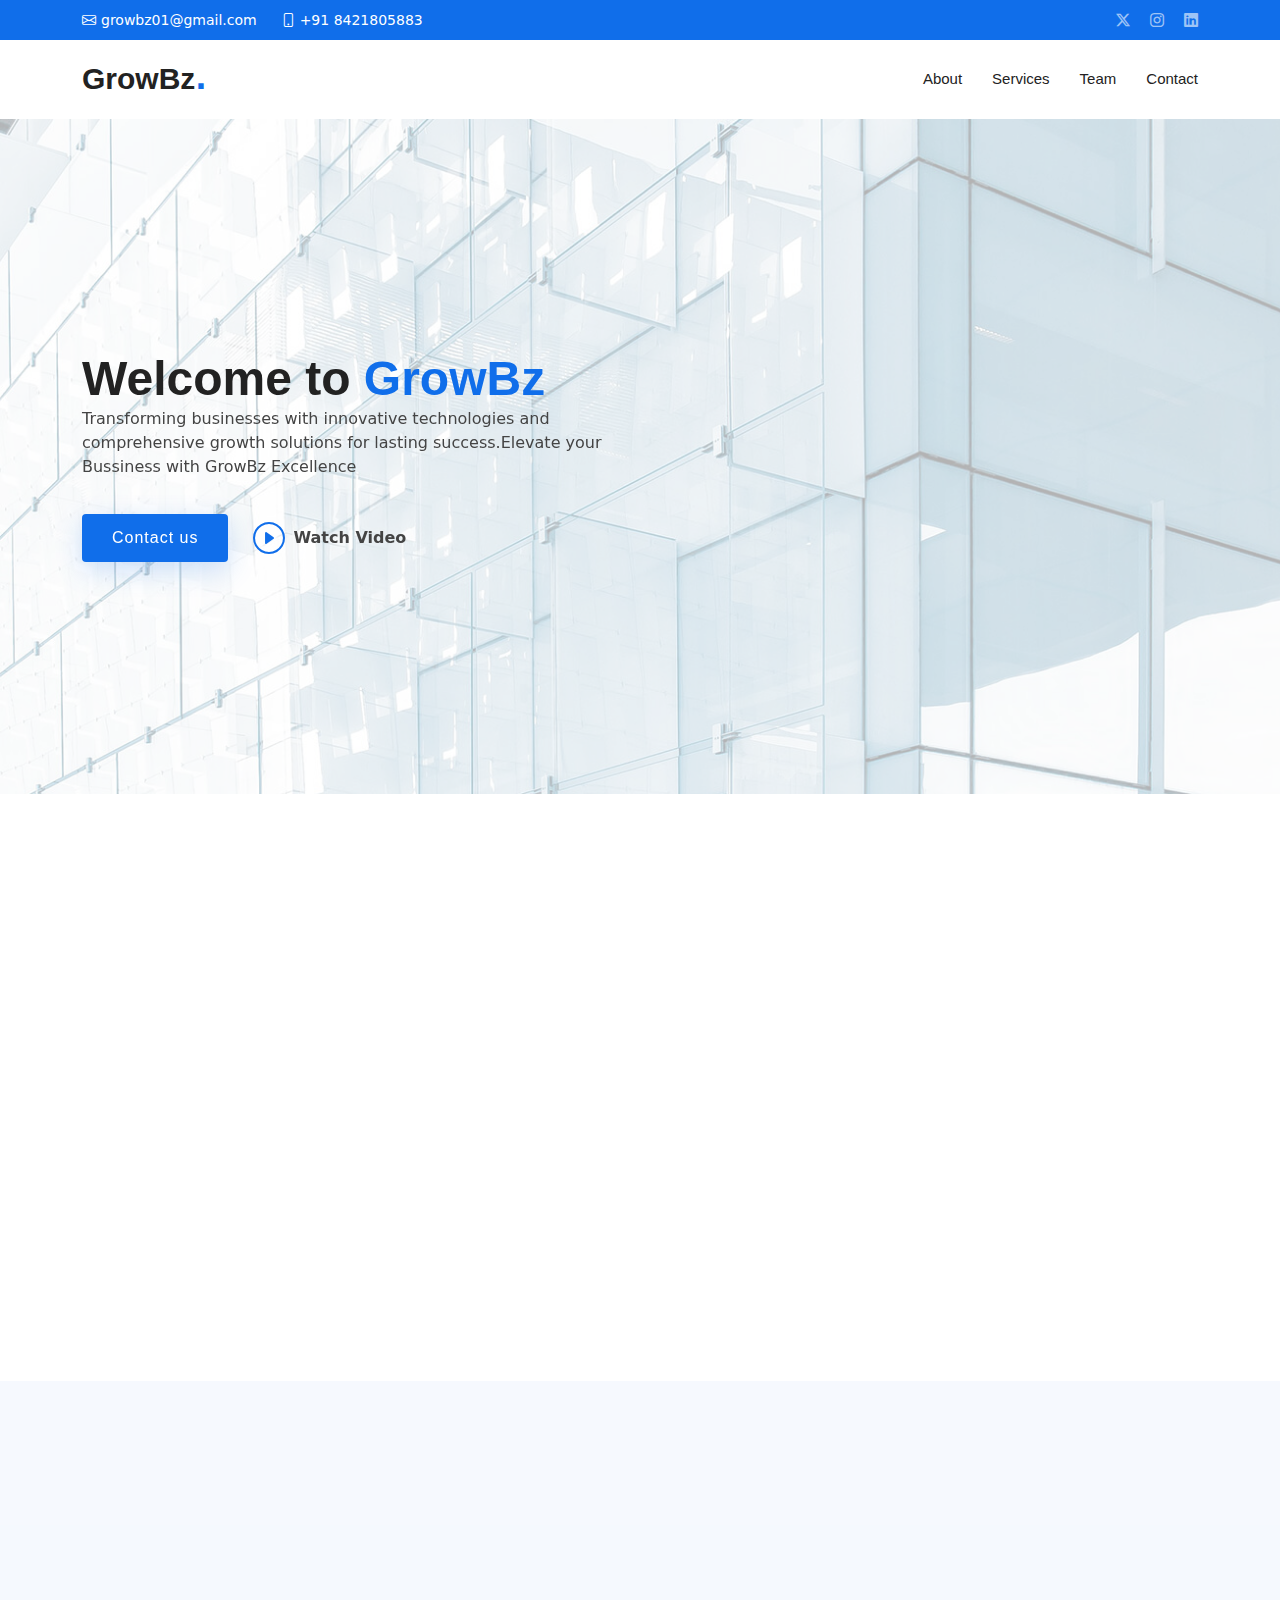
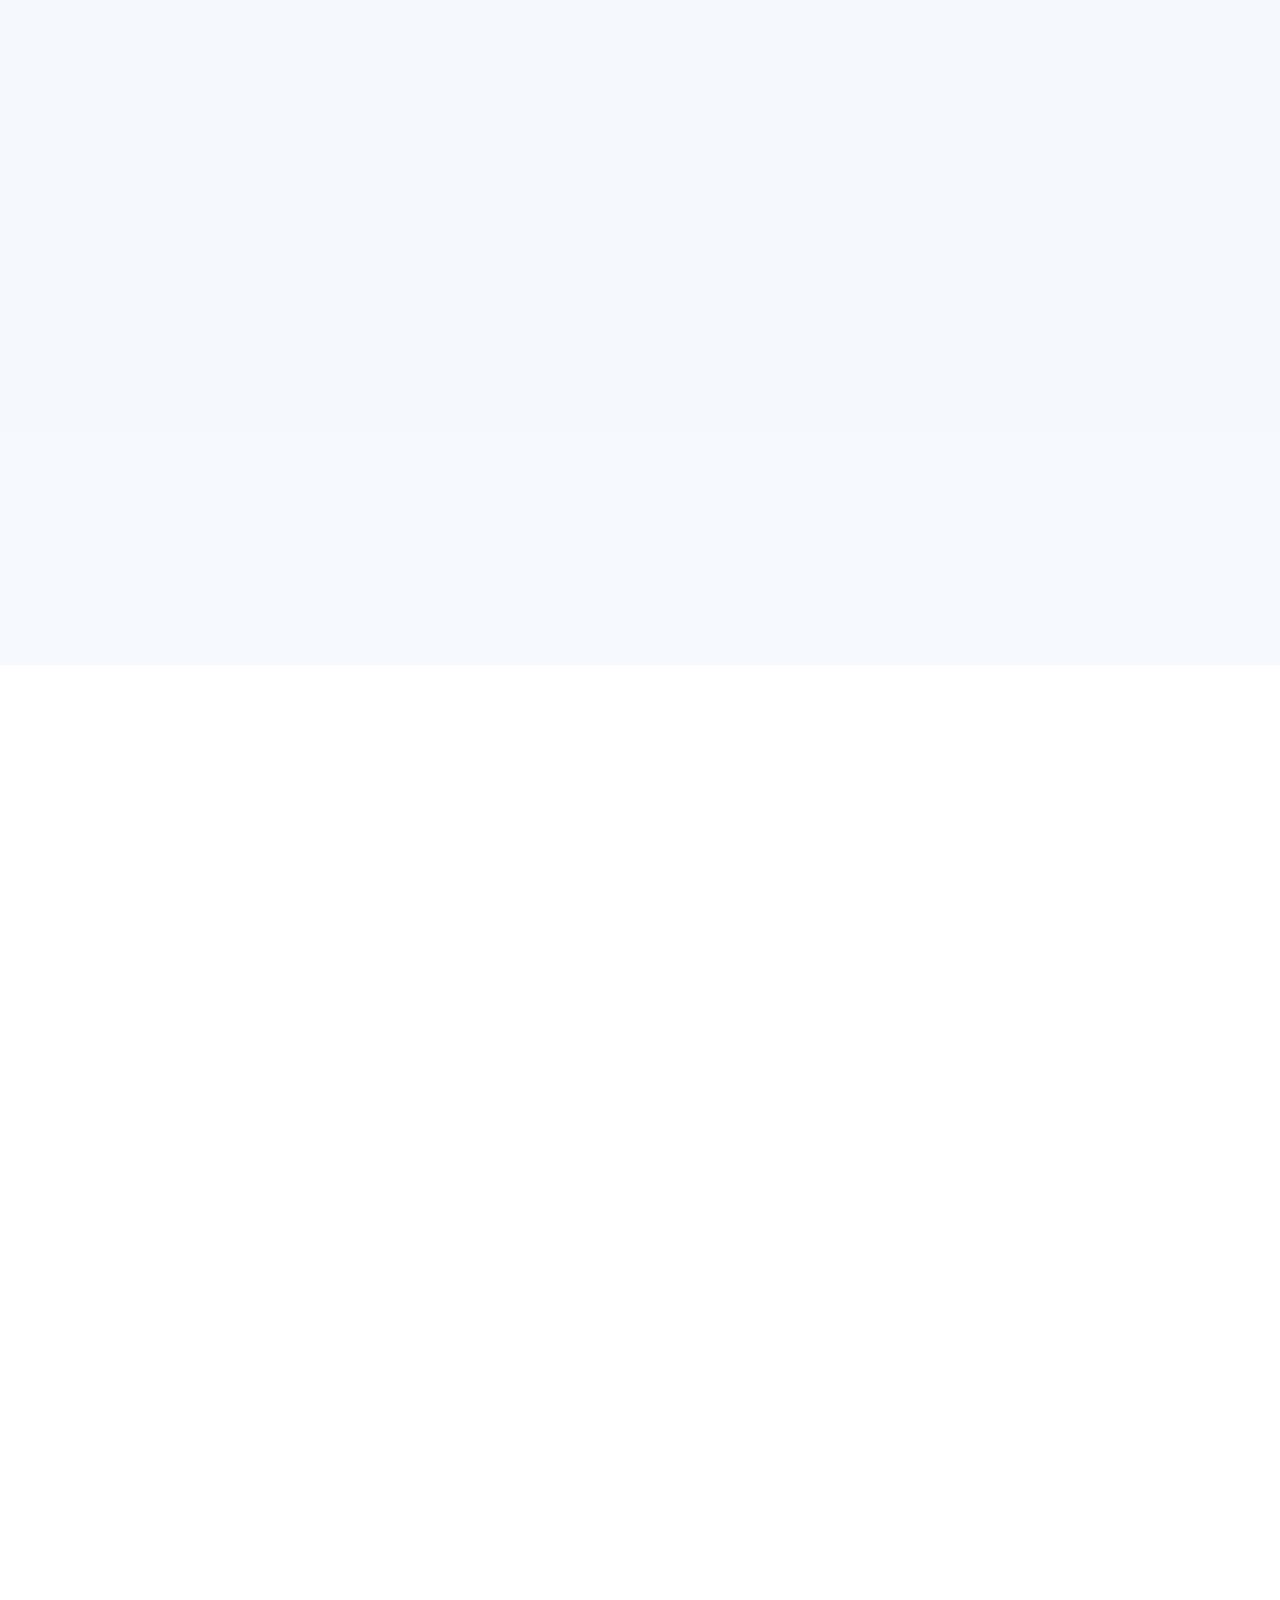
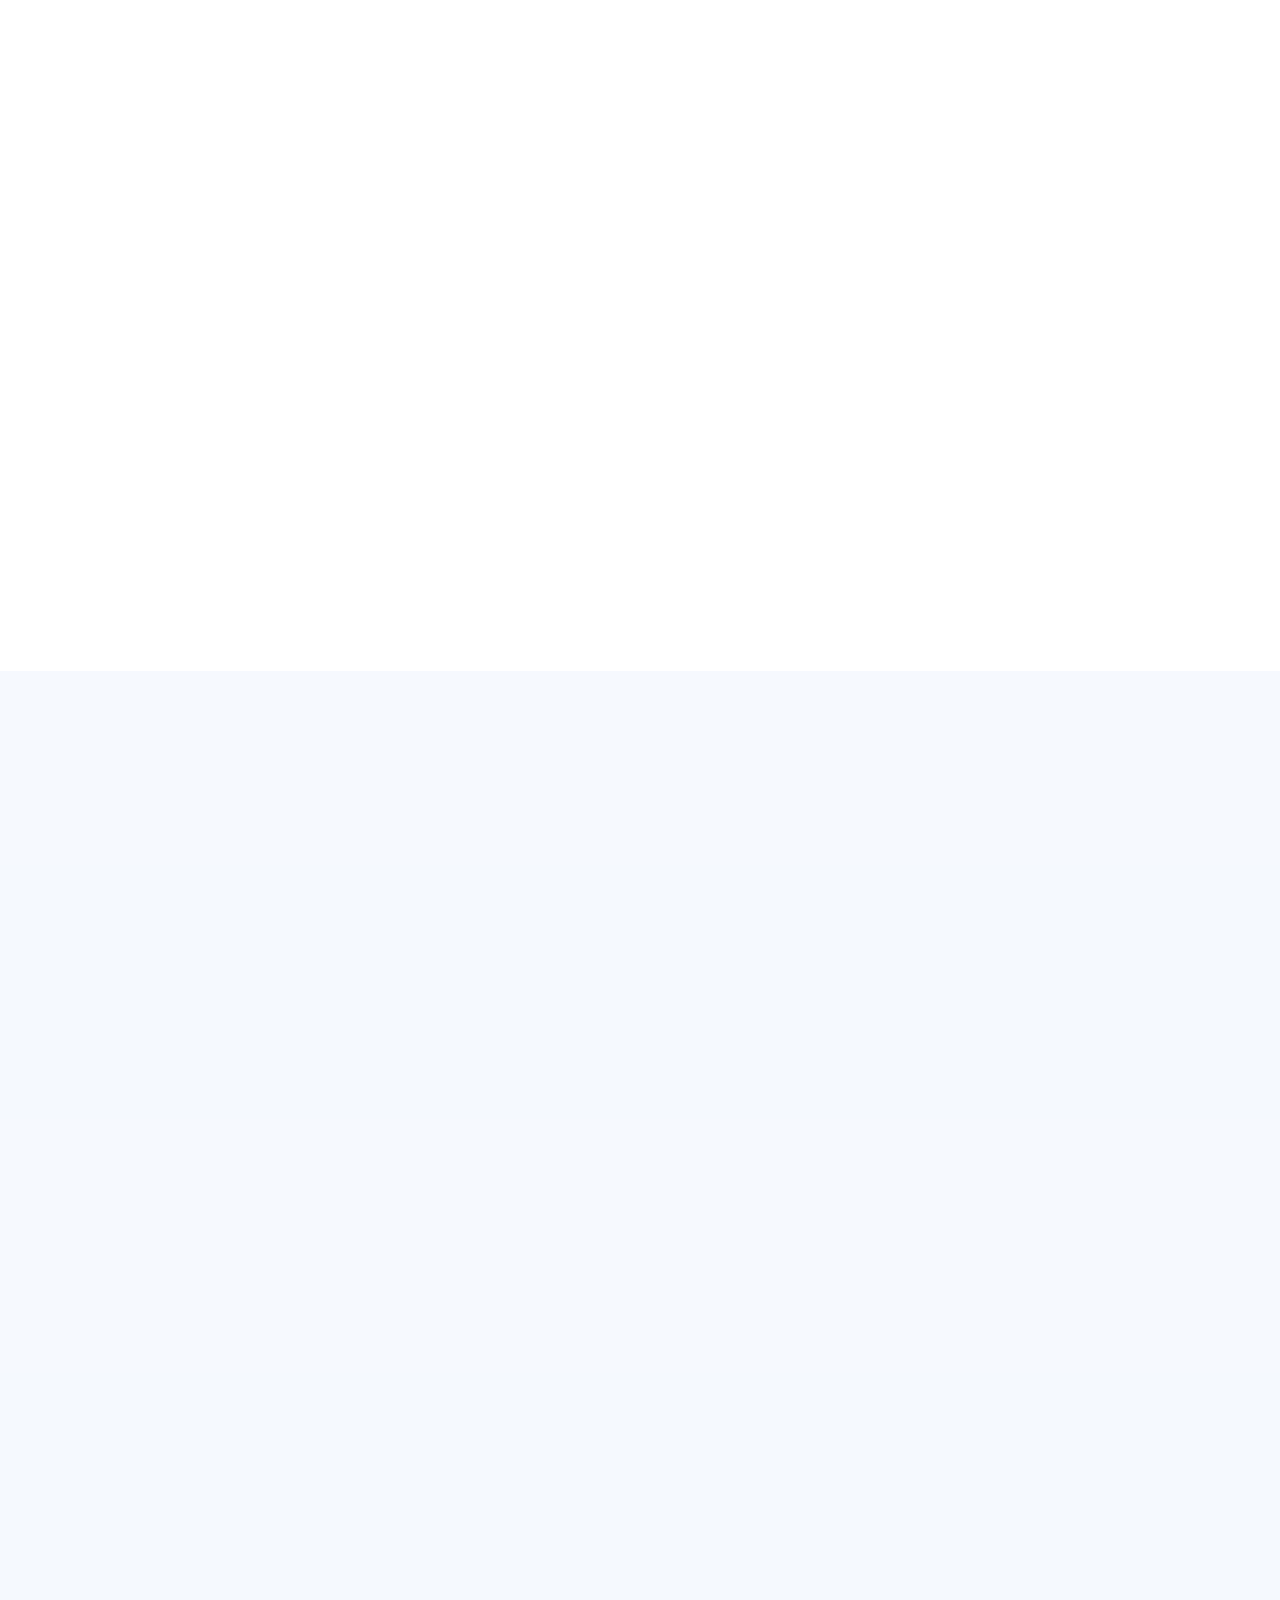
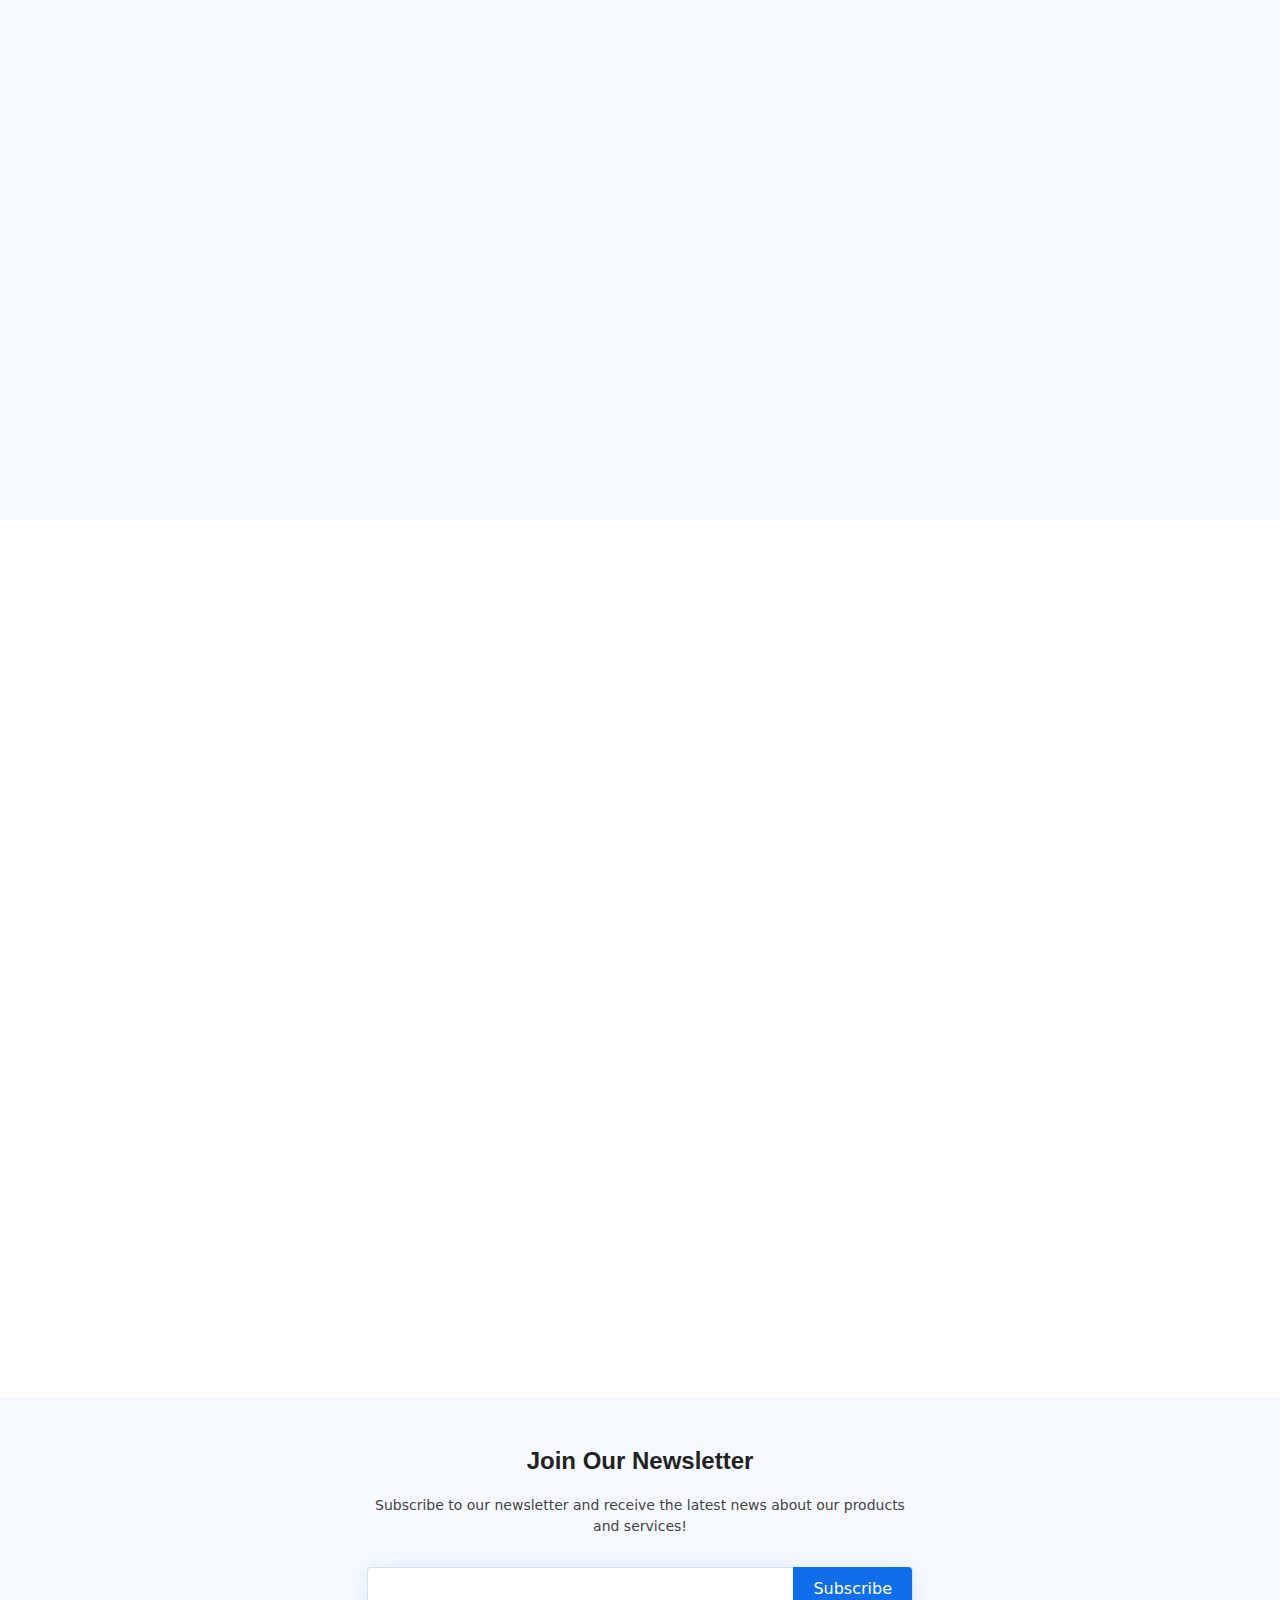
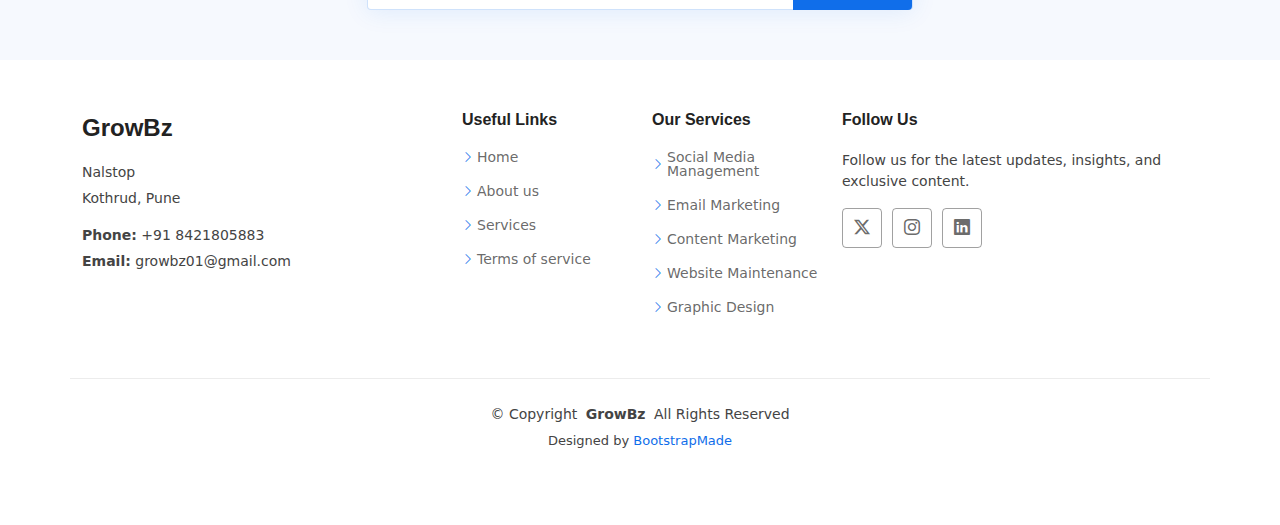
<file: index.html>
<!DOCTYPE html>
<html lang="en">
<!-- majaa -->
<head>
  <meta charset="utf-8">
  <meta content="width=device-width, initial-scale=1.0" name="viewport">
  <title>GrowBz - "Elevate your bussiness with GrowBz Excellence"</title>
  <meta content="" name="description">
  <meta content="" name="keywords">

  <!-- Favicons -->
  <link href="assets/img/logo2.png" rel="icon">
  <link href="assets/img/logo2.png" rel="apple-touch-icon">

  <!-- Fonts -->
  <link href="https://fonts.googleapis.com" rel="preconnect">
  <link href="https://fonts.gstatic.com" rel="preconnect" crossorigin>
  <link href="https://fonts.googleapis.com/css2?family=Roboto:ital,wght@0,100;0,300;0,400;0,500;0,700;0,900;1,100;1,300;1,400;1,500;1,700;1,900&family=Open+Sans:ital,wght@0,300;0,400;0,500;0,600;0,700;0,800;1,300;1,400;1,500;1,600;1,700;1,800&family=Montserrat:ital,wght@0,100;0,200;0,300;0,400;0,500;0,600;0,700;0,800;0,900;1,100;1,200;1,300;1,400;1,500;1,600;1,700;1,800;1,900&display=swap" rel="stylesheet">

  <!-- Vendor CSS Files -->
  <link href="assets/vendor/bootstrap/css/bootstrap.min.css" rel="stylesheet">
  <link href="assets/vendor/bootstrap-icons/bootstrap-icons.css" rel="stylesheet">
  <link href="assets/vendor/aos/aos.css" rel="stylesheet">
  <link href="assets/vendor/glightbox/css/glightbox.min.css" rel="stylesheet">
  <link href="assets/vendor/swiper/swiper-bundle.min.css" rel="stylesheet">

  <link href="assets/css/main.css" rel="stylesheet">
</head>

<body class="index-page">

  <header id="header" class="header sticky-top">

    <div class="topbar d-flex align-items-center">
      <div class="container d-flex justify-content-center justify-content-md-between">
        <div class="contact-info d-flex align-items-center">
          <i class="bi bi-envelope d-flex align-items-center"><a href="mailto:growbz01@gmail.com">growbz01@gmail.com</a></i>
          <i class="bi bi-phone d-flex align-items-center ms-4"><span>+91 8421805883</span></i>
        </div>
        <div class="social-links d-none d-md-flex align-items-center">
          <a href="#" class="twitter"><i class="bi bi-twitter-x"></i></a>
          <a href="#" class="instagram"><i class="bi bi-instagram"></i></a>
          <a href="#" class="linkedin"><i class="bi bi-linkedin"></i></a>
        </div>
      </div>
    </div><!-- End Top Bar -->

    <div class="branding d-flex align-items-cente">

      <div class="container position-relative d-flex align-items-center justify-content-between">
        <a href="index.html" class="logo d-flex align-items-center">
          <!-- Uncomment the line below if you also wish to use an image logo -->
          <!-- <img src="assets/img/logo.png" alt=""> -->
          <h1 class="sitename" >GrowBz</h1>
          <span>.</span>
        </a>

        <nav id="navmenu" class="navmenu">
          <ul>
            <li><a href="#hero" class="active"></a></li>
            <li><a href="#about">About</a></li>
            <li><a href="#services">Services</a></li>
            <li><a href="#portfolio" style="display: none;">Portfolio</a></li>
            <li><a href="#team">Team</a></li>
            <li><a href="#contact">Contact</a></li>
          </ul>
          <i class="mobile-nav-toggle d-xl-none bi bi-list"></i>
        </nav>

      </div>

    </div>

  </header>

  <main class="main">

    <!-- Hero Section -->
    <section id="hero" class="hero section">

      <div class="container">
        <div class="row gy-4">
          <div class="col-lg-6 order-2 order-lg-1 d-flex flex-column justify-content-center" data-aos="zoom-out">
            <h1>Welcome to <span>GrowBz</span></h1>Transforming businesses with innovative technologies and comprehensive growth solutions for lasting success.Elevate your Bussiness with GrowBz Excellence</p>
            <div class="d-flex">
              <a href="#contact" class="btn-get-started">Contact us</a>
              <a href="https://www.youtube.com/watch?v=LXb3EKWsInQ" class="glightbox btn-watch-video d-flex align-items-center"><i class="bi bi-play-circle"></i><span>Watch Video</span></a>
            </div>
          </div>
        </div>
      </div>

    </section><!-- /Hero Section -->

    <!-- Featured Services Section -->
    <section id="featured-services" class="featured-services section">

      <div class="container">

        <div class="row gy-4">

          <div class="col-xl-3 col-md-6 d-flex" data-aos="fade-up" data-aos-delay="100">
            <div class="service-item position-relative">
              <div class="icon"><i class="bi bi-activity icon"></i></div>
              <h4><a href="" class="stretched-link">Proven Track Record</a></h4>
              <p>Case Studies and Testimonials: Showcase successful case studies and client testimonials to demonstrate your effectiveness , Portfolio:Highlight examples of previous work, including metrics and results achieved for other clients.
             </p>
            </div>
          </div><!-- End Service Item -->

          <div class="col-xl-3 col-md-6 d-flex" data-aos="fade-up" data-aos-delay="200">
            <div class="service-item position-relative">
              <div class="icon"><i class="bi bi-bounding-box-circles icon"></i></div>
              <h4><a href="" class="stretched-link">Comprehensive Service Offering</a></h4>
              <p>Full-Service Digital Marketing: Offer a wide range of services including SEO, PPC, social media marketing, content creation, web design, and analytics. Customization: Provide tailored strategies and solutions based on the unique needs of each client.
             </p>
            </div>
          </div><!-- End Service Item -->

          <div class="col-xl-3 col-md-6 d-flex" data-aos="fade-up" data-aos-delay="300">
            <div class="service-item position-relative">
              <div class="icon"><i class="bi bi-calendar4-week icon"></i></div>
              <h4><a href="" class="stretched-link">Expert Team</a></h4>
              <p>Qualified Professionals:Employ a team of experienced and certified professionals in various aspects of digital marketing. Continuous Learning: Ensure your team is always up-to-date with the latest trends and technologies through ongoing training.
             </p>
            </div>
          </div><!-- End Service Item -->

          <div class="col-xl-3 col-md-6 d-flex" data-aos="fade-up" data-aos-delay="400">
            <div class="service-item position-relative">
              <div class="icon"><i class="bi bi-broadcast icon"></i></div>
              <h4><a href="" class="stretched-link">Results-Oriented Approach              </a></h4>
              <p>Data-Driven Strategies: Use data and analytics to drive decision-making and optimize marketing campaigns. Clear KPIs: Establish and communicate clear key performance indicators (KPIs) to track progress and measure success.
             </p>
            </div>
          </div><!-- End Service Item -->

        </div>

      </div>

    </section><!-- /Featured Services Section -->

    <!-- About Section -->
    <section id="about" class="about section">

      <!-- Section Title -->
      <div class="container section-title" data-aos="fade-up">
        <h2>About</h2>
        <p><span>Find Out More</span> <span class="description-title">About Us</span></p>
      </div><!-- End Section Title -->

      <div class="container">

        <div class="row gy-3">

          <div class="col-lg-6" data-aos="fade-up" data-aos-delay="100">
            <img src="assets/img/about.jpg" alt="" class="img-fluid">
          </div>

          <div class="col-lg-6 d-flex flex-column justify-content-center" data-aos="fade-up" data-aos-delay="200">
            <div class="about-content ps-0 ps-lg-3">
              <h3>Transform your business with Growbz, where innovation and expertise drive success.</h3>
              <p class="fst-italic">
                Discover Growbz: where pioneering solutions meet seasoned expertise, propelling businesses to new heights of success through innovation and strategic guidance.
              </p>
              <ul>
                <li>
                  <i class="bi bi-diagram-3"></i>
                  <div>
                    <h4>On-Time Delivery</h4>
                    <p>At GrowBz, we pride ourselves on our commitment to timely delivery. Our dedicated team works efficiently to meet deadlines and ensure that projects are completed on schedule. </p>
                  </div>
                </li>
                <li>
                  <i class="bi bi-fullscreen-exit"></i>
                  <div>
                    <h4>Reliable Performance</h4>
                    <p>GrowBz guarantees consistent and reliable performance, ensuring that your projects are completed with precision and efficiency.</p>
                  </div>
                </li>
              </ul>
              <p>
                fostering strong and lasting relationships with our clients is at the heart of everything we do. We believe in building partnerships based on trust, transparency, and mutual respect. From the moment you engage with us, you'll experience personalized attention and dedicated support tailored to your unique needs.
              </p>
            </div>

          </div>
        </div>

      </div>

    </section><!-- /About Section -->
    <!-- Stats Section -->
    <section id="stats" class="stats section">

      <div class="container" data-aos="fade-up" data-aos-delay="100">

        <div class="row gy-4">

          <div class="col-lg-3 col-md-6 d-flex flex-column align-items-center">
            <i class="bi bi-emoji-smile"></i>
            <div class="stats-item">
              <span data-purecounter-start="0" data-purecounter-end="0" data-purecounter-duration="1" class="purecounter"></span>
              <p>Happy Clients</p>
            </div>
          </div><!-- End Stats Item -->

          <div class="col-lg-3 col-md-6 d-flex flex-column align-items-center">
            <i class="bi bi-journal-richtext"></i>
            <div class="stats-item">
              <span data-purecounter-start="0" data-purecounter-end="0" data-purecounter-duration="1" class="purecounter"></span>
              <p>Projects</p>
            </div>
          </div><!-- End Stats Item -->

          <div class="col-lg-3 col-md-6 d-flex flex-column align-items-center">
            <i class="bi bi-headset"></i>
            <div class="stats-item">
              <span data-purecounter-start="0" data-purecounter-end="0" data-purecounter-duration="1" class="purecounter"></span>
              <p>Hours Of Support</p>
            </div>
          </div><!-- End Stats Item -->

          <div class="col-lg-3 col-md-6 d-flex flex-column align-items-center">
            <i class="bi bi-people"></i>
            <div class="stats-item">
              <span data-purecounter-start="0" data-purecounter-end="22" data-purecounter-duration="1" class="purecounter"></span>
              <p>Hard Workers</p>
            </div>
          </div><!-- End Stats Item -->

        </div>

      </div>

    </section><!-- /Stats Section -->

    <!-- Clients Section -->
    <section id="clients" class="clients section" style="display: none;">

      <div class="container">

        <div class="swiper">
          <script type="application/json" class="swiper-config">
            {
              "loop": true,
              "speed": 600,
              "autoplay": {
                "delay": 5000
              },
              "slidesPerView": "auto",
              "pagination": {
                "el": ".swiper-pagination",
                "type": "bullets",
                "clickable": true
              },
              "breakpoints": {
                "320": {
                  "slidesPerView": 2,
                  "spaceBetween": 40
                },
                "480": {
                  "slidesPerView": 3,
                  "spaceBetween": 60
                },
                "640": {
                  "slidesPerView": 4,
                  "spaceBetween": 80
                },
                "992": {
                  "slidesPerView": 6,
                  "spaceBetween": 120
                }
              }
            }
          </script>
          <div class="swiper-wrapper align-items-center">
            <div class="swiper-slide"><img src="assets/img/clients/client-1.png" class="img-fluid" alt=""></div>
            <div class="swiper-slide"><img src="assets/img/clients/client-2.png" class="img-fluid" alt=""></div>
            <div class="swiper-slide"><img src="assets/img/clients/client-3.png" class="img-fluid" alt=""></div>
            <div class="swiper-slide"><img src="assets/img/clients/client-4.png" class="img-fluid" alt=""></div>
            <div class="swiper-slide"><img src="assets/img/clients/client-5.png" class="img-fluid" alt=""></div>
            <div class="swiper-slide"><img src="assets/img/clients/client-6.png" class="img-fluid" alt=""></div>
            <div class="swiper-slide"><img src="assets/img/clients/client-7.png" class="img-fluid" alt=""></div>
            <div class="swiper-slide"><img src="assets/img/clients/client-8.png" class="img-fluid" alt=""></div>
          </div>
        </div>

      </div>

    </section><!-- /Clients Section -->

    <!-- Services Section -->
    <section id="services" class="services section">

      <!-- Section Title -->
      <div class="container section-title" data-aos="fade-up">
        <h2>Services</h2>
        <p><span>Check Our</span> <span class="description-title">Services</span></p>
      </div><!-- End Section Title -->

      <div class="container">

        <div class="row gy-4">

          <div class="col-lg-4 col-md-6" data-aos="fade-up" data-aos-delay="100">
            <div class="service-item position-relative">
              <div class="icon">
                <i class="bi bi-activity"></i>
              </div>
              <a href="service-details.html" class="stretched-link">
                <h3>Social Media Management </h3>
              </a>
              <p>Content Scheduling: Plan and schedule posts across various social media platforms using tools like Hootsuite or Buffer.
                Community Engagement: Respond to comments and messages, and engage with followers to build a loyal community.
                Content Curation: Share relevant content from other sources to keep the social media feeds active without needing to create all content in-house.
                </p>
            </div>
          </div><!-- End Service Item -->

          <div class="col-lg-4 col-md-6" data-aos="fade-up" data-aos-delay="200">
            <div class="service-item position-relative">
              <div class="icon">
                <i class="bi bi-broadcast"></i>
              </div>
              <a href="service-details.html" class="stretched-link">
                <h3>Email Marketing</h3>
              </a>
              <p>Newsletter Campaigns: Create and send regular newsletters using tools like Mailchimp or Constant Contact Automated Email Sequences: Set up automated email sequences for onboarding, promotions, and follow-ups. Template Design: Design reusable email templates that can be quickly customized for different campaigns.</p>
            </div>
          </div><!-- End Service Item -->

          <div class="col-lg-4 col-md-6" data-aos="fade-up" data-aos-delay="300">
            <div class="service-item position-relative">
              <div class="icon">
                <i class="bi bi-easel"></i>
              </div>
              <a href="service-details.html" class="stretched-link">
                <h3>Content Marketing</h3>
              </a>
              <p>Blog Writing: Offer blog writing services with well-researched and SEO-optimized articles. Content Repurposing: Repurpose existing content into different formats, such as turning blog posts into social media updates or infographics. Guest Blogging: Arrange guest blogging opportunities on reputable sites to build backlinks and increase visibility.              </p>
            </div>
          </div><!-- End Service Item -->

          <div class="col-lg-4 col-md-6" data-aos="fade-up" data-aos-delay="400">
            <div class="service-item position-relative">
              <div class="icon">
                <i class="bi bi-bounding-box-circles"></i>
              </div>
              <a href="service-details.html" class="stretched-link">
                <h3>Basic SEO Services</h3>
              </a>
              <p>On-Page SEO: Optimize website content, meta tags, and images for better search engine rankings. Keyword Research: Provide keyword research to help clients target the right search terms. Technical SEO Audits: Perform basic SEO audits to identify and fix common technical issues on the client’s website.
              </p>
              <a href="service-details.html" class="stretched-link"></a>
            </div>
          </div><!-- End Service Item -->

          <div class="col-lg-4 col-md-6" data-aos="fade-up" data-aos-delay="500">
            <div class="service-item position-relative">
              <div class="icon">
                <i class="bi bi-calendar4-week"></i>
              </div>
              <a href="service-details.html" class="stretched-link">
                <h3>Website Maintenance</h3>
              </a>
              <p>Updates and Security: Regularly update website software, plugins, and themes to ensure security and functionality. Backup Services: Provide regular backups to prevent data loss. Basic Troubleshooting: Offer support for common website issues and minor fixes.
              </p>
              <a href="service-details.html" class="stretched-link"></a>
            </div>
          </div><!-- End Service Item -->

          <div class="col-lg-4 col-md-6" data-aos="fade-up" data-aos-delay="600">
            <div class="service-item position-relative">
              <div class="icon">
                <i class="bi bi-chat-square-text"></i>
              </div>
              <a href="service-details.html" class="stretched-link">
                <h3>Graphic Design</h3>
              </a>
              <p>Social Media Graphics: Create graphics for social media posts, headers, and ads. Basic Infographics: Design infographics to visualize data and complex information. Marketing Materials: Design flyers, brochures, and other marketing materials using templates for efficiency.</p>
              <a href="service-details.html" class="stretched-link"></a>
            </div>
          </div><!-- End Service Item -->

        </div>

      </div>

    </section><!-- /Services Section -->

    <!-- Testimonials Section -->
    <section id="testimonials" class="testimonials section" style="display: none;">

      <img src="assets/img/testimonials-bg.jpg" class="testimonials-bg" alt="">

      <div class="container" data-aos="fade-up" data-aos-delay="100">

        <div class="swiper">
          <script type="application/json" class="swiper-config">
            {
              "loop": true,
              "speed": 600,
              "autoplay": {
                "delay": 5000
              },
              "slidesPerView": "auto",
              "pagination": {
                "el": ".swiper-pagination",
                "type": "bullets",
                "clickable": true
              }
            }
          </script>
          <div class="swiper-wrapper">

            <div class="swiper-slide">
              <div class="testimonial-item">
                <img src="assets/img/testimonials/testimonials-1.jpg" class="testimonial-img" alt="">
                <h3>Saul Goodman</h3>
                <h4>Ceo &amp; Founder</h4>
                <div class="stars">
                  <i class="bi bi-star-fill"></i><i class="bi bi-star-fill"></i><i class="bi bi-star-fill"></i><i class="bi bi-star-fill"></i><i class="bi bi-star-fill"></i>
                </div>
                <p>
                  <i class="bi bi-quote quote-icon-left"></i>
                  <span>Proin iaculis purus consequat sem cure digni ssim donec porttitora entum suscipit rhoncus. Accusantium quam, ultricies eget id, aliquam eget nibh et. Maecen aliquam, risus at semper.</span>
                  <i class="bi bi-quote quote-icon-right"></i>
                </p>
              </div>
            </div><!-- End testimonial item -->

            <div class="swiper-slide">
              <div class="testimonial-item">
                <img src="assets/img/testimonials/testimonials-2.jpg" class="testimonial-img" alt="">
                <h3>Sara Wilsson</h3>
                <h4>Designer</h4>
                <div class="stars">
                  <i class="bi bi-star-fill"></i><i class="bi bi-star-fill"></i><i class="bi bi-star-fill"></i><i class="bi bi-star-fill"></i><i class="bi bi-star-fill"></i>
                </div>
                <p>
                  <i class="bi bi-quote quote-icon-left"></i>
                  <span>Export tempor illum tamen malis malis eram quae irure esse labore quem cillum quid cillum eram malis quorum velit fore eram velit sunt aliqua noster fugiat irure amet legam anim culpa.</span>
                  <i class="bi bi-quote quote-icon-right"></i>
                </p>
              </div>
            </div><!-- End testimonial item -->

            <div class="swiper-slide">
              <div class="testimonial-item">
                <img src="assets/img/testimonials/testimonials-3.jpg" class="testimonial-img" alt="">
                <h3>Jena Karlis</h3>
                <h4>Store Owner</h4>
                <div class="stars">
                  <i class="bi bi-star-fill"></i><i class="bi bi-star-fill"></i><i class="bi bi-star-fill"></i><i class="bi bi-star-fill"></i><i class="bi bi-star-fill"></i>
                </div>
                <p>
                  <i class="bi bi-quote quote-icon-left"></i>
                  <span>Enim nisi quem export duis labore cillum quae magna enim sint quorum nulla quem veniam duis minim tempor labore quem eram duis noster aute amet eram fore quis sint minim.</span>
                  <i class="bi bi-quote quote-icon-right"></i>
                </p>
              </div>
            </div><!-- End testimonial item -->

            <div class="swiper-slide">
              <div class="testimonial-item">
                <img src="assets/img/testimonials/testimonials-4.jpg" class="testimonial-img" alt="">
                <h3>Matt Brandon</h3>
                <h4>Freelancer</h4>
                <div class="stars">
                  <i class="bi bi-star-fill"></i><i class="bi bi-star-fill"></i><i class="bi bi-star-fill"></i><i class="bi bi-star-fill"></i><i class="bi bi-star-fill"></i>
                </div>
                <p>
                  <i class="bi bi-quote quote-icon-left"></i>
                  <span>Fugiat enim eram quae cillum dolore dolor amet nulla culpa multos export minim fugiat minim velit minim dolor enim duis veniam ipsum anim magna sunt elit fore quem dolore labore illum veniam.</span>
                  <i class="bi bi-quote quote-icon-right"></i>
                </p>
              </div>
            </div><!-- End testimonial item -->

            <div class="swiper-slide">
              <div class="testimonial-item">
                <img src="assets/img/testimonials/testimonials-5.jpg" class="testimonial-img" alt="">
                <h3>John Larson</h3>
                <h4>Entrepreneur</h4>
                <div class="stars">
                  <i class="bi bi-star-fill"></i><i class="bi bi-star-fill"></i><i class="bi bi-star-fill"></i><i class="bi bi-star-fill"></i><i class="bi bi-star-fill"></i>
                </div>
                <p>
                  <i class="bi bi-quote quote-icon-left"></i>
                  <span>Quis quorum aliqua sint quem legam fore sunt eram irure aliqua veniam tempor noster veniam enim culpa labore duis sunt culpa nulla illum cillum fugiat legam esse veniam culpa fore nisi cillum quid.</span>
                  <i class="bi bi-quote quote-icon-right"></i>
                </p>
              </div>
            </div><!-- End testimonial item -->

          </div>
          <div class="swiper-pagination"></div>
        </div>

      </div>

    </section><!-- /Testimonials Section -->

    <!-- Portfolio Section -->
    <section id="portfolio" class="portfolio section" style="display: none;">

      <!-- Section Title -->
      <div class="container section-title" data-aos="fade-up">
        <h2>Portfolio</h2>
        <p><span>Check Our&nbsp;</span> <span class="description-title">Portfolio</span></p>
      </div><!-- End Section Title -->

      <div class="container">

        <div class="isotope-layout" data-default-filter="*" data-layout="masonry" data-sort="original-order">

          <ul class="portfolio-filters isotope-filters" data-aos="fade-up" data-aos-delay="100">
            <li data-filter="*" class="filter-active">All</li>
            <li data-filter=".filter-app">App</li>
            <li data-filter=".filter-product">Card</li>
            <li data-filter=".filter-branding">Web</li>
          </ul><!-- End Portfolio Filters -->

          <div class="row gy-4 isotope-container" data-aos="fade-up" data-aos-delay="200">

            <div class="col-lg-4 col-md-6 portfolio-item isotope-item filter-app">
              <img src="assets/img/masonry-portfolio/masonry-portfolio-1.jpg" class="img-fluid" alt="">
              <div class="portfolio-info">
                <h4>App 1</h4>
                <p>Lorem ipsum, dolor sit</p>
                <a href="assets/img/masonry-portfolio/masonry-portfolio-1.jpg" title="App 1" data-gallery="portfolio-gallery-app" class="glightbox preview-link"><i class="bi bi-zoom-in"></i></a>
                <a href="portfolio-details.html" title="More Details" class="details-link"><i class="bi bi-link-45deg"></i></a>
              </div>
            </div><!-- End Portfolio Item -->

            <div class="col-lg-4 col-md-6 portfolio-item isotope-item filter-product">
              <img src="assets/img/masonry-portfolio/masonry-portfolio-2.jpg" class="img-fluid" alt="">
              <div class="portfolio-info">
                <h4>Product 1</h4>
                <p>Lorem ipsum, dolor sit</p>
                <a href="assets/img/masonry-portfolio/masonry-portfolio-2.jpg" title="Product 1" data-gallery="portfolio-gallery-product" class="glightbox preview-link"><i class="bi bi-zoom-in"></i></a>
                <a href="portfolio-details.html" title="More Details" class="details-link"><i class="bi bi-link-45deg"></i></a>
              </div>
            </div><!-- End Portfolio Item -->

            <div class="col-lg-4 col-md-6 portfolio-item isotope-item filter-branding">
              <img src="assets/img/masonry-portfolio/masonry-portfolio-3.jpg" class="img-fluid" alt="">
              <div class="portfolio-info">
                <h4>Branding 1</h4>
                <p>Lorem ipsum, dolor sit</p>
                <a href="assets/img/masonry-portfolio/masonry-portfolio-3.jpg" title="Branding 1" data-gallery="portfolio-gallery-branding" class="glightbox preview-link"><i class="bi bi-zoom-in"></i></a>
                <a href="portfolio-details.html" title="More Details" class="details-link"><i class="bi bi-link-45deg"></i></a>
              </div>
            </div><!-- End Portfolio Item -->

            <div class="col-lg-4 col-md-6 portfolio-item isotope-item filter-app">
              <img src="assets/img/masonry-portfolio/masonry-portfolio-4.jpg" class="img-fluid" alt="">
              <div class="portfolio-info">
                <h4>App 2</h4>
                <p>Lorem ipsum, dolor sit</p>
                <a href="assets/img/masonry-portfolio/masonry-portfolio-4.jpg" title="App 2" data-gallery="portfolio-gallery-app" class="glightbox preview-link"><i class="bi bi-zoom-in"></i></a>
                <a href="portfolio-details.html" title="More Details" class="details-link"><i class="bi bi-link-45deg"></i></a>
              </div>
            </div><!-- End Portfolio Item -->

            <div class="col-lg-4 col-md-6 portfolio-item isotope-item filter-product">
              <img src="assets/img/masonry-portfolio/masonry-portfolio-5.jpg" class="img-fluid" alt="">
              <div class="portfolio-info">
                <h4>Product 2</h4>
                <p>Lorem ipsum, dolor sit</p>
                <a href="assets/img/masonry-portfolio/masonry-portfolio-5.jpg" title="Product 2" data-gallery="portfolio-gallery-product" class="glightbox preview-link"><i class="bi bi-zoom-in"></i></a>
                <a href="portfolio-details.html" title="More Details" class="details-link"><i class="bi bi-link-45deg"></i></a>
              </div>
            </div><!-- End Portfolio Item -->

            <div class="col-lg-4 col-md-6 portfolio-item isotope-item filter-branding">
              <img src="assets/img/masonry-portfolio/masonry-portfolio-6.jpg" class="img-fluid" alt="">
              <div class="portfolio-info">
                <h4>Branding 2</h4>
                <p>Lorem ipsum, dolor sit</p>
                <a href="assets/img/masonry-portfolio/masonry-portfolio-6.jpg" title="Branding 2" data-gallery="portfolio-gallery-branding" class="glightbox preview-link"><i class="bi bi-zoom-in"></i></a>
                <a href="portfolio-details.html" title="More Details" class="details-link"><i class="bi bi-link-45deg"></i></a>
              </div>
            </div><!-- End Portfolio Item -->

            <div class="col-lg-4 col-md-6 portfolio-item isotope-item filter-app">
              <img src="assets/img/masonry-portfolio/masonry-portfolio-7.jpg" class="img-fluid" alt="">
              <div class="portfolio-info">
                <h4>App 3</h4>
                <p>Lorem ipsum, dolor sit</p>
                <a href="assets/img/masonry-portfolio/masonry-portfolio-7.jpg" title="App 3" data-gallery="portfolio-gallery-app" class="glightbox preview-link"><i class="bi bi-zoom-in"></i></a>
                <a href="portfolio-details.html" title="More Details" class="details-link"><i class="bi bi-link-45deg"></i></a>
              </div>
            </div><!-- End Portfolio Item -->

            <div class="col-lg-4 col-md-6 portfolio-item isotope-item filter-product">
              <img src="assets/img/masonry-portfolio/masonry-portfolio-8.jpg" class="img-fluid" alt="">
              <div class="portfolio-info">
                <h4>Product 3</h4>
                <p>Lorem ipsum, dolor sit</p>
                <a href="assets/img/masonry-portfolio/masonry-portfolio-8.jpg" title="Product 3" data-gallery="portfolio-gallery-product" class="glightbox preview-link"><i class="bi bi-zoom-in"></i></a>
                <a href="portfolio-details.html" title="More Details" class="details-link"><i class="bi bi-link-45deg"></i></a>
              </div>
            </div><!-- End Portfolio Item -->

            <div class="col-lg-4 col-md-6 portfolio-item isotope-item filter-branding">
              <img src="assets/img/masonry-portfolio/masonry-portfolio-9.jpg" class="img-fluid" alt="">
              <div class="portfolio-info">
                <h4>Branding 3</h4>
                <p>Lorem ipsum, dolor sit</p>
                <a href="assets/img/masonry-portfolio/masonry-portfolio-9.jpg" title="Branding 2" data-gallery="portfolio-gallery-branding" class="glightbox preview-link"><i class="bi bi-zoom-in"></i></a>
                <a href="portfolio-details.html" title="More Details" class="details-link"><i class="bi bi-link-45deg"></i></a>
              </div>
            </div><!-- End Portfolio Item -->

          </div><!-- End Portfolio Container -->

        </div>

      </div>

    </section><!-- /Portfolio Section -->

    <!-- Team Section -->
    <section id="team" class="team section">

      <!-- Section Title -->
      <div class="container section-title" data-aos="fade-up">
        <h2>Team</h2>
        <p><span>Our Hardworking</span> <span class="description-title">Team</span></p>
      </div><!-- End Section Title -->

      <div class="container">

        <div class="row gy-4 justify-content-center">

          <!-- <div class="col-lg-3 col-md-6 d-flex align-items-stretch" data-aos="fade-up" data-aos-delay="100">
            <div class="team-member">
              <div class="member-img">
                <img src="assets/img/team/team-1.jpg" class="img-fluid" alt="">
                <div class="social">
                  <a href=""><i class="bi bi-twitter-x"></i></a>
                  <a href=""><i class="bi bi-facebook"></i></a>
                  <a href=""><i class="bi bi-instagram"></i></a>
                  <a href=""><i class="bi bi-linkedin"></i></a>
                </div>
              </div>
              <div class="member-info">
                <h4>Walter White</h4>
                <span>Chief Executive Officer</span>
              </div>
            </div>
          </div>End Team Member -->

          <div class="col-lg-3 col-md-6 d-flex align-items-stretch" data-aos="fade-up" data-aos-delay="200">
            <div class="team-member">
              <div class="member-img">
                <img src="assets/img/team/team-2.jpg" class="img-fluid" alt="">
                <div class="social">
                  <a href=""><i class="bi bi-twitter-x"></i></a>
                  <a href=""><i class="bi bi-instagram"></i></a>
                  <a href=""><i class="bi bi-linkedin"></i></a>
                </div>
              </div>
              <div class="member-info">
                <h4>Ritesh Ghogare</h4>
                <span>Product Manager</span>
              </div>
            </div>
          </div><!-- End Team Member -->

          <div class="col-lg-3 col-md-6 d-flex align-items-stretch" data-aos="fade-up" data-aos-delay="300">
            <div class="team-member">
              <div class="member-img">
                <img src="assets/img/team/team-3.jpg" class="img-fluid" alt="">
                <div class="social">
                  <a href="https://x.com/iamvishant02" target="_blank"><i class="bi bi-twitter-x"></i></a>
                  <a href="https://www.instagram.com/iamvishant01/" target="_blank"><i class="bi bi-instagram"></i></a>
                  <a href="https://www.linkedin.com/in/iamvishant01" target="_blank"><i class="bi bi-linkedin"></i></a>
                </div>
              </div>
              <div class="member-info">
                <h4>Vishant Netke</h4>
                <span>CEO</span>
              </div>
            </div>
          </div><!-- End Team Member -->

          <!-- <div class="col-lg-3 col-md-6 d-flex align-items-stretch" data-aos="fade-up" data-aos-delay="400">
            <div class="team-member">
              <div class="member-img">
                <img src="assets/img/team/team-4.jpg" class="img-fluid" alt="">
                <div class="social">
                  <a href=""><i class="bi bi-twitter-x"></i></a>
                  <a href=""><i class="bi bi-facebook"></i></a>
                  <a href=""><i class="bi bi-instagram"></i></a>
                  <a href=""><i class="bi bi-linkedin"></i></a>
                </div>
              </div>
              <div class="member-info">
                <h4>Amanda Jepson</h4>
                <span>Accountant</span>
              </div>
            </div>
          </div>End Team Member -->

        </div>

      </div>

    </section><!-- /Team Section -->

    <!-- Pricing Section -->
    <section id="pricing" class="pricing section" style="display: none;">

      <!-- Section Title -->
      <div class="container section-title" data-aos="fade-up">
        <h2>Pricing</h2>
        <p><span>Check our</span> <span class="description-title">Pricing</span></p>
      </div><!-- End Section Title -->

      <div class="container">

        <div class="row gy-3">

          <div class="col-xl-3 col-lg-6" data-aos="fade-up" data-aos-delay="100">
            <div class="pricing-item">
              <h3>Free</h3>
              <h4><sup>$</sup>0<span> / month</span></h4>
              <ul>
                <li>Aida dere</li>
                <li>Nec feugiat nisl</li>
                <li>Nulla at volutpat dola</li>
                <li class="na">Pharetra massa</li>
                <li class="na">Massa ultricies mi</li>
              </ul>
              <div class="btn-wrap">
                <a href="#" class="btn-buy">Buy Now</a>
              </div>
            </div>
          </div><!-- End Pricing Item -->

          <div class="col-xl-3 col-lg-6" data-aos="fade-up" data-aos-delay="200">
            <div class="pricing-item featured">
              <h3>Business</h3>
              <h4><sup>$</sup>19<span> / month</span></h4>
              <ul>
                <li>Aida dere</li>
                <li>Nec feugiat nisl</li>
                <li>Nulla at volutpat dola</li>
                <li>Pharetra massa</li>
                <li class="na">Massa ultricies mi</li>
              </ul>
              <div class="btn-wrap">
                <a href="#" class="btn-buy">Buy Now</a>
              </div>
            </div>
          </div><!-- End Pricing Item -->

          <div class="col-xl-3 col-lg-6" data-aos="fade-up" data-aos-delay="400">
            <div class="pricing-item">
              <h3>Developer</h3>
              <h4><sup>$</sup>29<span> / month</span></h4>
              <ul>
                <li>Aida dere</li>
                <li>Nec feugiat nisl</li>
                <li>Nulla at volutpat dola</li>
                <li>Pharetra massa</li>
                <li>Massa ultricies mi</li>
              </ul>
              <div class="btn-wrap">
                <a href="#" class="btn-buy">Buy Now</a>
              </div>
            </div>
          </div><!-- End Pricing Item -->

          <div class="col-xl-3 col-lg-6" data-aos="fade-up" data-aos-delay="400">
            <div class="pricing-item">
              <span class="advanced">Advanced</span>
              <h3>Ultimate</h3>
              <h4><sup>$</sup>49<span> / month</span></h4>
              <ul>
                <li>Aida dere</li>
                <li>Nec feugiat nisl</li>
                <li>Nulla at volutpat dola</li>
                <li>Pharetra massa</li>
                <li>Massa ultricies mi</li>
              </ul>
              <div class="btn-wrap">
                <a href="#" class="btn-buy">Buy Now</a>
              </div>
            </div>
          </div><!-- End Pricing Item -->

        </div>

      </div>

    </section><!-- /Pricing Section -->

    <!-- Faq Section -->
    <section id="faq" class="faq section">

      <!-- Section Title -->
      <div class="container section-title" data-aos="fade-up">
        <h2>F.A.Q</h2>
        <p><span>Frequently Asked</span> <span class="description-title">Questions</span></p>
      </div><!-- End Section Title -->

      <div class="container">

        <div class="row justify-content-center">

          <div class="col-lg-10" data-aos="fade-up" data-aos-delay="100">

            <div class="faq-container">

              <div class="faq-item faq-active">
                <h3>How long does it take to develop a website?</h3>
                <div class="faq-content">
                  <p>The timeline for website development varies depending on factors like complexity, features, and client feedback. Typically, a basic website can take around 4-6 weeks, while more complex projects may require additional time.</p>
                </div>
                <i class="faq-toggle bi bi-chevron-right"></i>
              </div><!-- End Faq item-->

              <div class="faq-item">
                <h3>What digital marketing strategies do you offer?</h3>
                <div class="faq-content">
                  <p>We provide a comprehensive range of digital marketing services, including search engine optimization (SEO), pay-per-click (PPC) advertising, social media marketing, content marketing, email marketing, and more. Our strategies are tailored to meet your specific goals and target audience.</p>
                </div>
                <i class="faq-toggle bi bi-chevron-right"></i>
              </div><!-- End Faq item-->

              <div class="faq-item">
                <h3>How can digitalization benefit my business?</h3>
                <div class="faq-content">
                  <p>Digitalization can revolutionize your business by enhancing efficiency, improving customer experience, and opening new avenues for growth. It streamlines processes, enables data-driven decision-making, and allows you to reach a wider audience through online channels.</p>
                </div>
                <i class="faq-toggle bi bi-chevron-right"></i>
              </div><!-- End Faq item-->

              <div class="faq-item">
                <h3>Do you offer custom graphics design services?</h3>
                <div class="faq-content">
                  <p>Yes, we specialize in custom graphics design tailored to your branding and marketing needs. Our services include logo design, branding, website graphics, social media graphics, and print materials, all crafted to reflect your unique identity and messaging.</p>
                </div>
                <i class="faq-toggle bi bi-chevron-right"></i>
              </div><!-- End Faq item-->

              <div class="faq-item">
                <h3>How do you ensure the security of websites and digital assets?</h3>
                <div class="faq-content">
                  <p>We prioritize security throughout the development process, implementing industry best practices and robust security measures to protect your website and digital assets. This includes SSL encryption, secure coding practices, regular updates, and proactive monitoring for potential vulnerabilities.</p>
                </div>
                <i class="faq-toggle bi bi-chevron-right"></i>
              </div><!-- End Faq item-->

              <div class="faq-item">
                <h3>Can you provide examples of your past work and client success stories?</h3>
                <div class="faq-content">
                  <p>Absolutely! We have a portfolio showcasing our past projects and client testimonials highlighting our success stories. Feel free to explore our portfolio to see examples of our work and learn more about how we've helped businesses like yours achieve their goals.</p>
                </div>
                <i class="faq-toggle bi bi-chevron-right"></i>
              </div><!-- End Faq item-->

            </div>

          </div><!-- End Faq Column-->

        </div>

      </div>

    </section><!-- /Faq Section -->

    <!-- Contact Section -->
    <section id="contact" class="contact section">

      <!-- Section Title -->
      <div class="container section-title" data-aos="fade-up">
        <h2>Contact</h2>
        <p><span>Need Help?</span> <span class="description-title">Contact Us</span></p>
      </div><!-- End Section Title -->

      <div class="container" data-aos="fade-up" data-aos-delay="100">

        <div class="row gy-4">

          <div class="col-lg-5">

            <div class="info-wrap">
              <div class="info-item d-flex" data-aos="fade-up" data-aos-delay="200">
                <i class="bi bi-geo-alt flex-shrink-0"></i>
                <div>
                  <h3>Address</h3>
                  <p>Kothrud , Pune , Maharshtra , India</p>
                </div>
              </div><!-- End Info Item -->

              <div class="info-item d-flex" data-aos="fade-up" data-aos-delay="300">
                <i class="bi bi-telephone flex-shrink-0"></i>
                <div>
                  <h3>Call Us</h3>
                  <p>+91 8421805883</p>
                </div>
              </div><!-- End Info Item -->

              <div class="info-item d-flex" data-aos="fade-up" data-aos-delay="400">
                <i class="bi bi-envelope flex-shrink-0"></i>
                <div>
                  <h3>Email Us</h3>
                  <p>growbz01@gmail.com</p>
                </div>
              </div><!-- End Info Item -->

              <iframe src="https://www.google.com/maps/embed?pb=!1m18!1m12!1m3!1d30267.80071956922!2d73.78405980753173!3d18.507420981837626!2m3!1f0!2f0!3f0!3m2!1i1024!2i768!4f13.1!3m3!1m2!1s0x3bc2bfb732af849d%3A0xd4078b48b3fe44f0!2sKothrud%2C%20Pune%2C%20Maharashtra!5e0!3m2!1sen!2sin!4v1717588355424!5m2!1sen!2sin" frameborder="0" style="border:0; width: 100%; height: 270px;" allowfullscreen="" loading="lazy" referrerpolicy="no-referrer-when-downgrade"></iframe>
            </div>
          </div>

          <div class="col-lg-7">
            <!-- <form action="forms/contact.php" method="post" class="php-email-form" data-aos="fade-up" data-aos-delay="200">
              <div class="row gy-4">

                <div class="col-md-6">
                  <label for="name-field" class="pb-2">Your Full Name</label>
                  <input type="text" name="name" id="name-field" class="form-control" required="" placeholder="Ex : Vishant Netke">
                </div>

                <div class="col-md-6">
                  <label for="contact-field" class="pb-2">Your Contact no</label>
                  <input type="number" class="form-control" name="Phone" id="number-field" required="" placeholder="Ex : 95xxxxxxx">
                </div>

                <div class="col-md-6">
                  <label for="email-field" class="pb-2">Your Email Address</label>
                  <input type="email" class="form-control" name="email" id="email-field" required="" placeholder="Ex : YourGrowBz@gmail.com">
                </div>

                <div class="col-md-6">
                  <label for="location-field" class="pb-2">Your Location</label>
                  <input type="text" class="form-control" name="Location" id="location-field" required="" placeholder="Ex : Kothrud , Pune , India">
                </div>

                <div class="col-md-12">
                  <label for="Service-field" class="pb-2" >Service You Want</label>
                  <input type="text" class="form-control" name="Service" id="Service-field" required="" placeholder="Ex : Website building for Institute">
                </div>

                <div class="col-md-12">
                  <label for="message-field" class="pb-2">Message</label>
                  <textarea class="form-control" name="message" rows="10" id="message-field" required=""></textarea>
                </div>

                <div class="col-md-12 text-center">
                  <div class="loading">Loading</div>
                  <div class="error-message"></div>
                  <div class="sent-message">Your message has been sent. Thank you!</div>

                  <button type="submit">Send Message</button>
                </div>

              </div>
            </form> -->
            <iframe src="https://docs.google.com/forms/d/e/1FAIpQLSf4RJbgzDv1_fcsp1PwydNpqKPYSkT0sbm0fZwA4Yn1PuoJ1w/viewform?embedded=true" width="640" height="600" frameborder="0" marginheight="0" marginwidth="0">Loading…</iframe>
          </div><!-- End Contact Form -->

        </div>

      </div>

    </section><!-- /Contact Section -->

  </main>

  <footer id="footer" class="footer">

    <div class="footer-newsletter">
      <div class="container">
        <div class="row justify-content-center text-center">
          <div class="col-lg-6">
            <h4>Join Our Newsletter</h4>
            <p>Subscribe to our newsletter and receive the latest news about our products and services!</p>
            <form action="forms/newsletter.php" method="post" class="php-email-form">
              <div class="newsletter-form"><input type="email" name="email"><input type="submit" value="Subscribe"></div>
              <div class="loading">Loading</div>
              <div class="error-message"></div>
              <div class="sent-message">Your subscription request has been sent. Thank you!</div>
            </form>
          </div>
        </div>
      </div>
    </div>

    <div class="container footer-top">
      <div class="row gy-4">
        <div class="col-lg-4 col-md-6 footer-about">
          <a href="index.html" class="d-flex align-items-center">
            <span class="sitename">GrowBz</span>
          </a>
          <div class="footer-contact pt-3">
            <p>Nalstop</p>
            <p>Kothrud, Pune</p>
            <p class="mt-3"><strong>Phone:</strong> <span>+91 8421805883</span></p>
            <p><strong>Email:</strong> <span>growbz01@gmail.com</span></p>
          </div>
        </div>

        <div class="col-lg-2 col-md-3 footer-links">
          <h4>Useful Links</h4>
          <ul>
            <li><i class="bi bi-chevron-right"></i> <a href="#">Home</a></li>
            <li><i class="bi bi-chevron-right"></i> <a href="#">About us</a></li>
            <li><i class="bi bi-chevron-right"></i> <a href="#">Services</a></li>
            <li><i class="bi bi-chevron-right"></i> <a href="#">Terms of service</a></li>
          </ul>
        </div>

        <div class="col-lg-2 col-md-3 footer-links">
          <h4>Our Services</h4>
          <ul>
            <li><i class="bi bi-chevron-right"></i> <a href="#services">Social Media Management</a></li>
            <li><i class="bi bi-chevron-right"></i> <a href="#services">Email Marketing</a></li>
            <li><i class="bi bi-chevron-right"></i> <a href="#services">Content Marketing</a></li>
            <li><i class="bi bi-chevron-right"></i> <a href="#services">Website Maintenance</a></li>
            <li><i class="bi bi-chevron-right"></i> <a href="#services">Graphic Design</a></li>
          </ul>
        </div>

        <div class="col-lg-4 col-md-12">
          <h4>Follow Us</h4>
          <p>Follow us for the latest updates, insights, and exclusive content.</p>
          <div class="social-links d-flex">
            <a href=""><i class="bi bi-twitter-x"></i></a>
            <a href=""><i class="bi bi-instagram"></i></a>
            <a href=""><i class="bi bi-linkedin"></i></a>
          </div>
        </div>

      </div>
    </div>

    <div class="container copyright text-center mt-4">
      <p>© <span>Copyright</span> <strong class="px-1 sitename">GrowBz</strong> <span>All Rights Reserved</span></p>
      <div class="credits">
        <!-- All the links in the footer should remain intact. -->
        <!-- You can delete the links only if you've purchased the pro version. -->
        <!-- Licensing information: https://bootstrapmade.com/license/ -->
        <!-- Purchase the pro version with working PHP/AJAX contact form: [buy-url] -->
        Designed by <a href="https://bootstrapmade.com/">BootstrapMade</a>
      </div>
    </div>

  </footer>

  <!-- Scroll Top -->
  <a href="#" id="scroll-top" class="scroll-top d-flex align-items-center justify-content-center"><i class="bi bi-arrow-up-short"></i></a>

  <!-- Preloader -->
  <div id="preloader">
    <div></div>
    <div></div>
    <div></div>
    <div></div>
  </div>

  <!-- Vendor JS Files -->
  <script src="assets/vendor/bootstrap/js/bootstrap.bundle.min.js"></script>
  <script src="assets/vendor/php-email-form/validate.js"></script>
  <script src="assets/vendor/aos/aos.js"></script>
  <script src="assets/vendor/glightbox/js/glightbox.min.js"></script>
  <script src="assets/vendor/waypoints/noframework.waypoints.js"></script>
  <script src="assets/vendor/purecounter/purecounter_vanilla.js"></script>
  <script src="assets/vendor/swiper/swiper-bundle.min.js"></script>
  <script src="assets/vendor/imagesloaded/imagesloaded.pkgd.min.js"></script>
  <script src="assets/vendor/isotope-layout/isotope.pkgd.min.js"></script>

  <!-- Main JS File -->
  <script src="assets/js/main.js"></script>

</body>

</html>
</file>
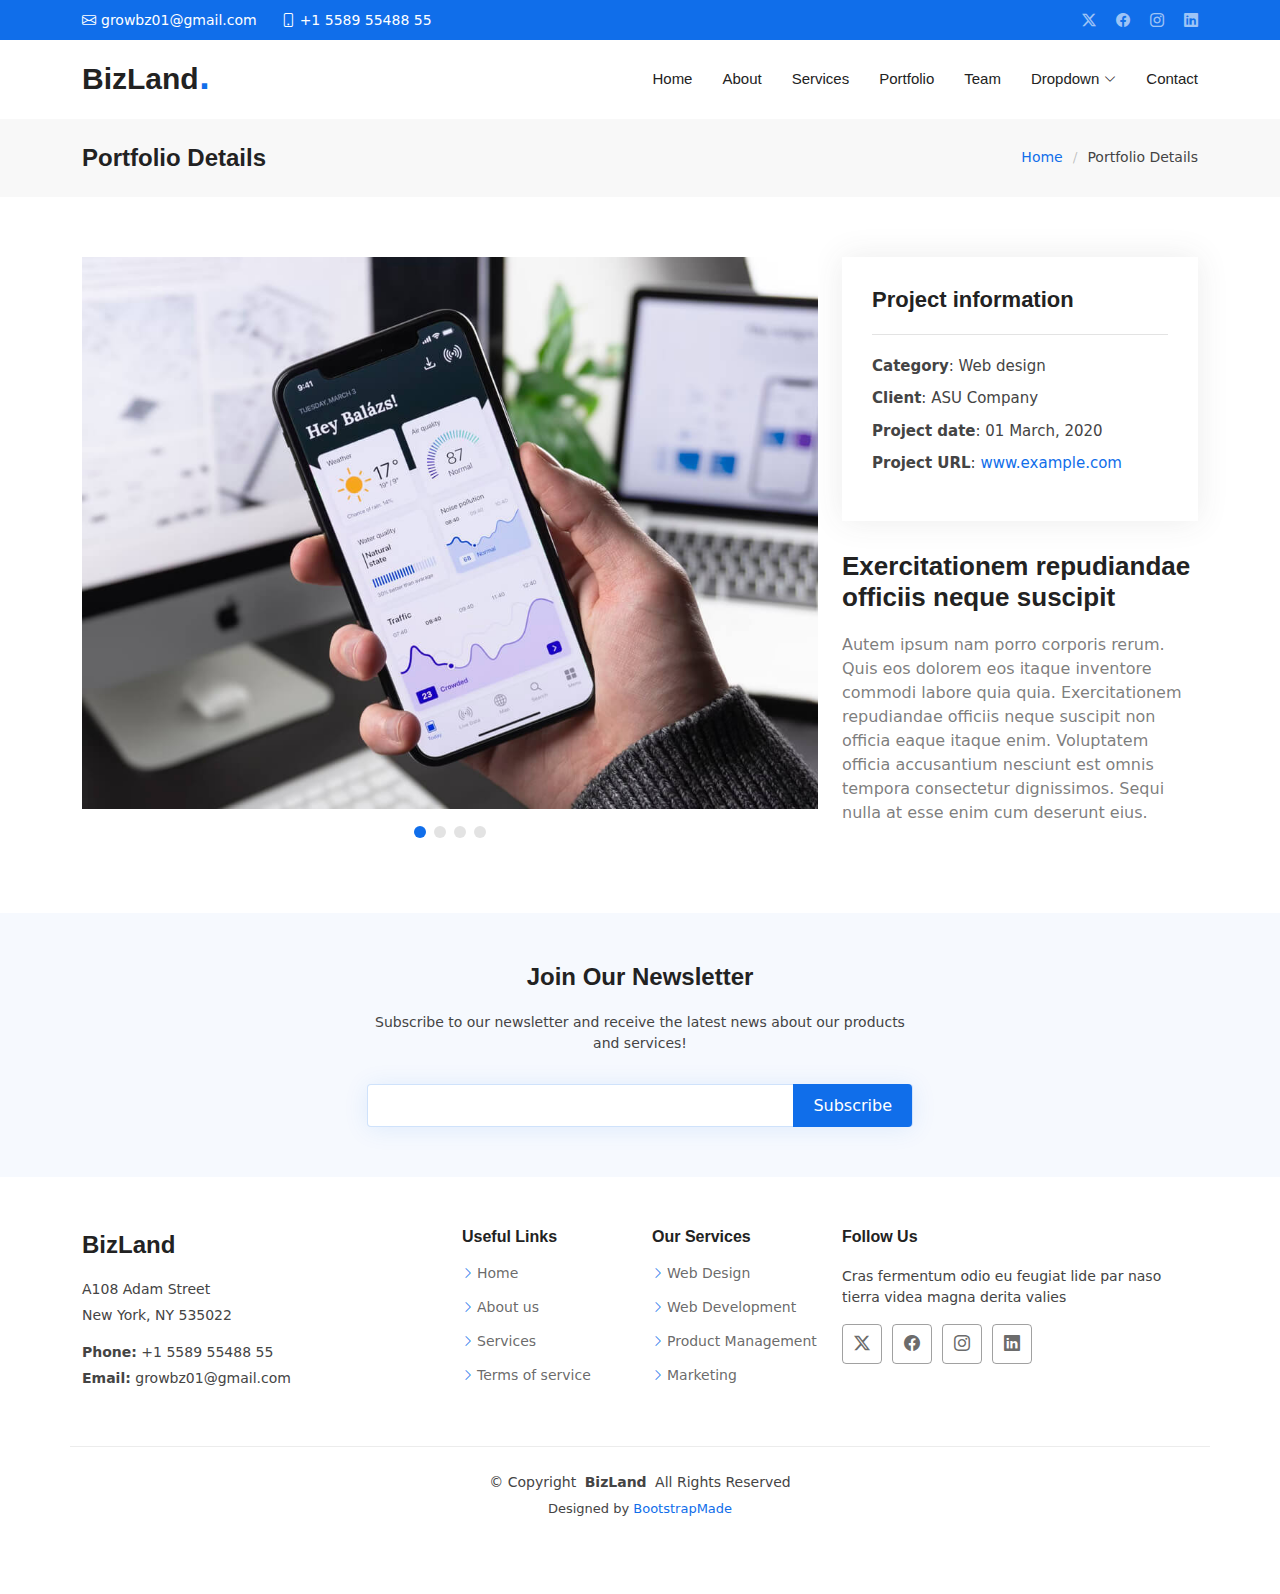
<file: portfolio-details.html>
<!DOCTYPE html>
<html lang="en">

<head>
  <meta charset="utf-8">
  <meta content="width=device-width, initial-scale=1.0" name="viewport">
  <title>Portfolio Details - BizLand Bootstrap Template</title>
  <meta content="" name="description">
  <meta content="" name="keywords">

  <!-- Favicons -->
  <link href="assets/img/favicon.png" rel="icon">
  <link href="assets/img/apple-touch-icon.png" rel="apple-touch-icon">

  <!-- Fonts -->
  <link href="https://fonts.googleapis.com" rel="preconnect">
  <link href="https://fonts.gstatic.com" rel="preconnect" crossorigin>
  <link href="https://fonts.googleapis.com/css2?family=Roboto:ital,wght@0,100;0,300;0,400;0,500;0,700;0,900;1,100;1,300;1,400;1,500;1,700;1,900&family=Open+Sans:ital,wght@0,300;0,400;0,500;0,600;0,700;0,800;1,300;1,400;1,500;1,600;1,700;1,800&family=Montserrat:ital,wght@0,100;0,200;0,300;0,400;0,500;0,600;0,700;0,800;0,900;1,100;1,200;1,300;1,400;1,500;1,600;1,700;1,800;1,900&display=swap" rel="stylesheet">

  <!-- Vendor CSS Files -->
  <link href="assets/vendor/bootstrap/css/bootstrap.min.css" rel="stylesheet">
  <link href="assets/vendor/bootstrap-icons/bootstrap-icons.css" rel="stylesheet">
  <link href="assets/vendor/aos/aos.css" rel="stylesheet">
  <link href="assets/vendor/glightbox/css/glightbox.min.css" rel="stylesheet">
  <link href="assets/vendor/swiper/swiper-bundle.min.css" rel="stylesheet">

  <!-- Main CSS File -->
  <link href="assets/css/main.css" rel="stylesheet">

  <!-- =======================================================
  * Template Name: BizLand
  * Template URL: https://bootstrapmade.com/bizland-bootstrap-business-template/
  * Updated: Jun 02 2024 with Bootstrap v5.3.3
  * Author: BootstrapMade.com
  * License: https://bootstrapmade.com/license/
  ======================================================== -->
</head>

<body class="portfolio-details-page">

  <header id="header" class="header sticky-top">

    <div class="topbar d-flex align-items-center">
      <div class="container d-flex justify-content-center justify-content-md-between">
        <div class="contact-info d-flex align-items-center">
          <i class="bi bi-envelope d-flex align-items-center"><a href="mailto:growbz01@gmail.com">growbz01@gmail.com</a></i>
          <i class="bi bi-phone d-flex align-items-center ms-4"><span>+1 5589 55488 55</span></i>
        </div>
        <div class="social-links d-none d-md-flex align-items-center">
          <a href="#" class="twitter"><i class="bi bi-twitter-x"></i></a>
          <a href="#" class="facebook"><i class="bi bi-facebook"></i></a>
          <a href="#" class="instagram"><i class="bi bi-instagram"></i></a>
          <a href="#" class="linkedin"><i class="bi bi-linkedin"></i></a>
        </div>
      </div>
    </div><!-- End Top Bar -->

    <div class="branding d-flex align-items-cente">

      <div class="container position-relative d-flex align-items-center justify-content-between">
        <a href="index.html" class="logo d-flex align-items-center">
          <!-- Uncomment the line below if you also wish to use an image logo -->
          <!-- <img src="assets/img/logo.png" alt=""> -->
          <h1 class="sitename">BizLand</h1>
          <span>.</span>
        </a>

        <nav id="navmenu" class="navmenu">
          <ul>
            <li><a href="#hero">Home</a></li>
            <li><a href="#about">About</a></li>
            <li><a href="#services">Services</a></li>
            <li><a href="#portfolio">Portfolio</a></li>
            <li><a href="#team">Team</a></li>
            <li class="dropdown"><a href="#"><span>Dropdown</span> <i class="bi bi-chevron-down toggle-dropdown"></i></a>
              <ul>
                <li><a href="#">Dropdown 1</a></li>
                <li class="dropdown"><a href="#"><span>Deep Dropdown</span> <i class="bi bi-chevron-down toggle-dropdown"></i></a>
                  <ul>
                    <li><a href="#">Deep Dropdown 1</a></li>
                    <li><a href="#">Deep Dropdown 2</a></li>
                    <li><a href="#">Deep Dropdown 3</a></li>
                    <li><a href="#">Deep Dropdown 4</a></li>
                    <li><a href="#">Deep Dropdown 5</a></li>
                  </ul>
                </li>
                <li><a href="#">Dropdown 2</a></li>
                <li><a href="#">Dropdown 3</a></li>
                <li><a href="#">Dropdown 4</a></li>
              </ul>
            </li>
            <li><a href="#contact">Contact</a></li>
          </ul>
          <i class="mobile-nav-toggle d-xl-none bi bi-list"></i>
        </nav>

      </div>

    </div>

  </header>

  <main class="main">

    <!-- Page Title -->
    <div class="page-title" data-aos="fade">
      <div class="container d-lg-flex justify-content-between align-items-center">
        <h1 class="mb-2 mb-lg-0">Portfolio Details</h1>
        <nav class="breadcrumbs">
          <ol>
            <li><a href="index.html">Home</a></li>
            <li class="current">Portfolio Details</li>
          </ol>
        </nav>
      </div>
    </div><!-- End Page Title -->

    <!-- Portfolio Details Section -->
    <section id="portfolio-details" class="portfolio-details section">

      <div class="container" data-aos="fade-up" data-aos-delay="100">

        <div class="row gy-4">

          <div class="col-lg-8">
            <div class="portfolio-details-slider swiper">

              <script type="application/json" class="swiper-config">
                {
                  "loop": true,
                  "speed": 600,
                  "autoplay": {
                    "delay": 5000
                  },
                  "slidesPerView": "auto",
                  "pagination": {
                    "el": ".swiper-pagination",
                    "type": "bullets",
                    "clickable": true
                  }
                }
              </script>

              <div class="swiper-wrapper align-items-center">

                <div class="swiper-slide">
                  <img src="assets/img/portfolio/app-1.jpg" alt="">
                </div>

                <div class="swiper-slide">
                  <img src="assets/img/portfolio/product-1.jpg" alt="">
                </div>

                <div class="swiper-slide">
                  <img src="assets/img/portfolio/branding-1.jpg" alt="">
                </div>

                <div class="swiper-slide">
                  <img src="assets/img/portfolio/books-1.jpg" alt="">
                </div>

              </div>
              <div class="swiper-pagination"></div>
            </div>
          </div>

          <div class="col-lg-4">
            <div class="portfolio-info" data-aos="fade-up" data-aos-delay="200">
              <h3>Project information</h3>
              <ul>
                <li><strong>Category</strong>: Web design</li>
                <li><strong>Client</strong>: ASU Company</li>
                <li><strong>Project date</strong>: 01 March, 2020</li>
                <li><strong>Project URL</strong>: <a href="#">www.example.com</a></li>
              </ul>
            </div>
            <div class="portfolio-description" data-aos="fade-up" data-aos-delay="300">
              <h2>Exercitationem repudiandae officiis neque suscipit</h2>
              <p>
                Autem ipsum nam porro corporis rerum. Quis eos dolorem eos itaque inventore commodi labore quia quia. Exercitationem repudiandae officiis neque suscipit non officia eaque itaque enim. Voluptatem officia accusantium nesciunt est omnis tempora consectetur dignissimos. Sequi nulla at esse enim cum deserunt eius.
              </p>
            </div>
          </div>

        </div>

      </div>

    </section><!-- /Portfolio Details Section -->

  </main>

  <footer id="footer" class="footer">

    <div class="footer-newsletter">
      <div class="container">
        <div class="row justify-content-center text-center">
          <div class="col-lg-6">
            <h4>Join Our Newsletter</h4>
            <p>Subscribe to our newsletter and receive the latest news about our products and services!</p>
            <form action="forms/newsletter.php" method="post" class="php-email-form">
              <div class="newsletter-form"><input type="email" name="email"><input type="submit" value="Subscribe"></div>
              <div class="loading">Loading</div>
              <div class="error-message"></div>
              <div class="sent-message">Your subscription request has been sent. Thank you!</div>
            </form>
          </div>
        </div>
      </div>
    </div>

    <div class="container footer-top">
      <div class="row gy-4">
        <div class="col-lg-4 col-md-6 footer-about">
          <a href="index.html" class="d-flex align-items-center">
            <span class="sitename">BizLand</span>
          </a>
          <div class="footer-contact pt-3">
            <p>A108 Adam Street</p>
            <p>New York, NY 535022</p>
            <p class="mt-3"><strong>Phone:</strong> <span>+1 5589 55488 55</span></p>
            <p><strong>Email:</strong> <span>growbz01@gmail.com</span></p>
          </div>
        </div>

        <div class="col-lg-2 col-md-3 footer-links">
          <h4>Useful Links</h4>
          <ul>
            <li><i class="bi bi-chevron-right"></i> <a href="#">Home</a></li>
            <li><i class="bi bi-chevron-right"></i> <a href="#">About us</a></li>
            <li><i class="bi bi-chevron-right"></i> <a href="#">Services</a></li>
            <li><i class="bi bi-chevron-right"></i> <a href="#">Terms of service</a></li>
          </ul>
        </div>

        <div class="col-lg-2 col-md-3 footer-links">
          <h4>Our Services</h4>
          <ul>
            <li><i class="bi bi-chevron-right"></i> <a href="#">Web Design</a></li>
            <li><i class="bi bi-chevron-right"></i> <a href="#">Web Development</a></li>
            <li><i class="bi bi-chevron-right"></i> <a href="#">Product Management</a></li>
            <li><i class="bi bi-chevron-right"></i> <a href="#">Marketing</a></li>
          </ul>
        </div>

        <div class="col-lg-4 col-md-12">
          <h4>Follow Us</h4>
          <p>Cras fermentum odio eu feugiat lide par naso tierra videa magna derita valies</p>
          <div class="social-links d-flex">
            <a href=""><i class="bi bi-twitter-x"></i></a>
            <a href=""><i class="bi bi-facebook"></i></a>
            <a href=""><i class="bi bi-instagram"></i></a>
            <a href=""><i class="bi bi-linkedin"></i></a>
          </div>
        </div>

      </div>
    </div>

    <div class="container copyright text-center mt-4">
      <p>© <span>Copyright</span> <strong class="px-1 sitename">BizLand</strong> <span>All Rights Reserved</span></p>
      <div class="credits">
        <!-- All the links in the footer should remain intact. -->
        <!-- You can delete the links only if you've purchased the pro version. -->
        <!-- Licensing information: https://bootstrapmade.com/license/ -->
        <!-- Purchase the pro version with working PHP/AJAX contact form: [buy-url] -->
        Designed by <a href="https://bootstrapmade.com/">BootstrapMade</a>
      </div>
    </div>

  </footer>

  <!-- Scroll Top -->
  <a href="#" id="scroll-top" class="scroll-top d-flex align-items-center justify-content-center"><i class="bi bi-arrow-up-short"></i></a>

  <!-- Preloader -->
  <div id="preloader">
    <div></div>
    <div></div>
    <div></div>
    <div></div>
  </div>

  <!-- Vendor JS Files -->
  <script src="assets/vendor/bootstrap/js/bootstrap.bundle.min.js"></script>
  <script src="assets/vendor/php-email-form/validate.js"></script>
  <script src="assets/vendor/aos/aos.js"></script>
  <script src="assets/vendor/glightbox/js/glightbox.min.js"></script>
  <script src="assets/vendor/waypoints/noframework.waypoints.js"></script>
  <script src="assets/vendor/purecounter/purecounter_vanilla.js"></script>
  <script src="assets/vendor/swiper/swiper-bundle.min.js"></script>
  <script src="assets/vendor/imagesloaded/imagesloaded.pkgd.min.js"></script>
  <script src="assets/vendor/isotope-layout/isotope.pkgd.min.js"></script>

  <!-- Main JS File -->
  <script src="assets/js/main.js"></script>

</body>

</html>
</file>
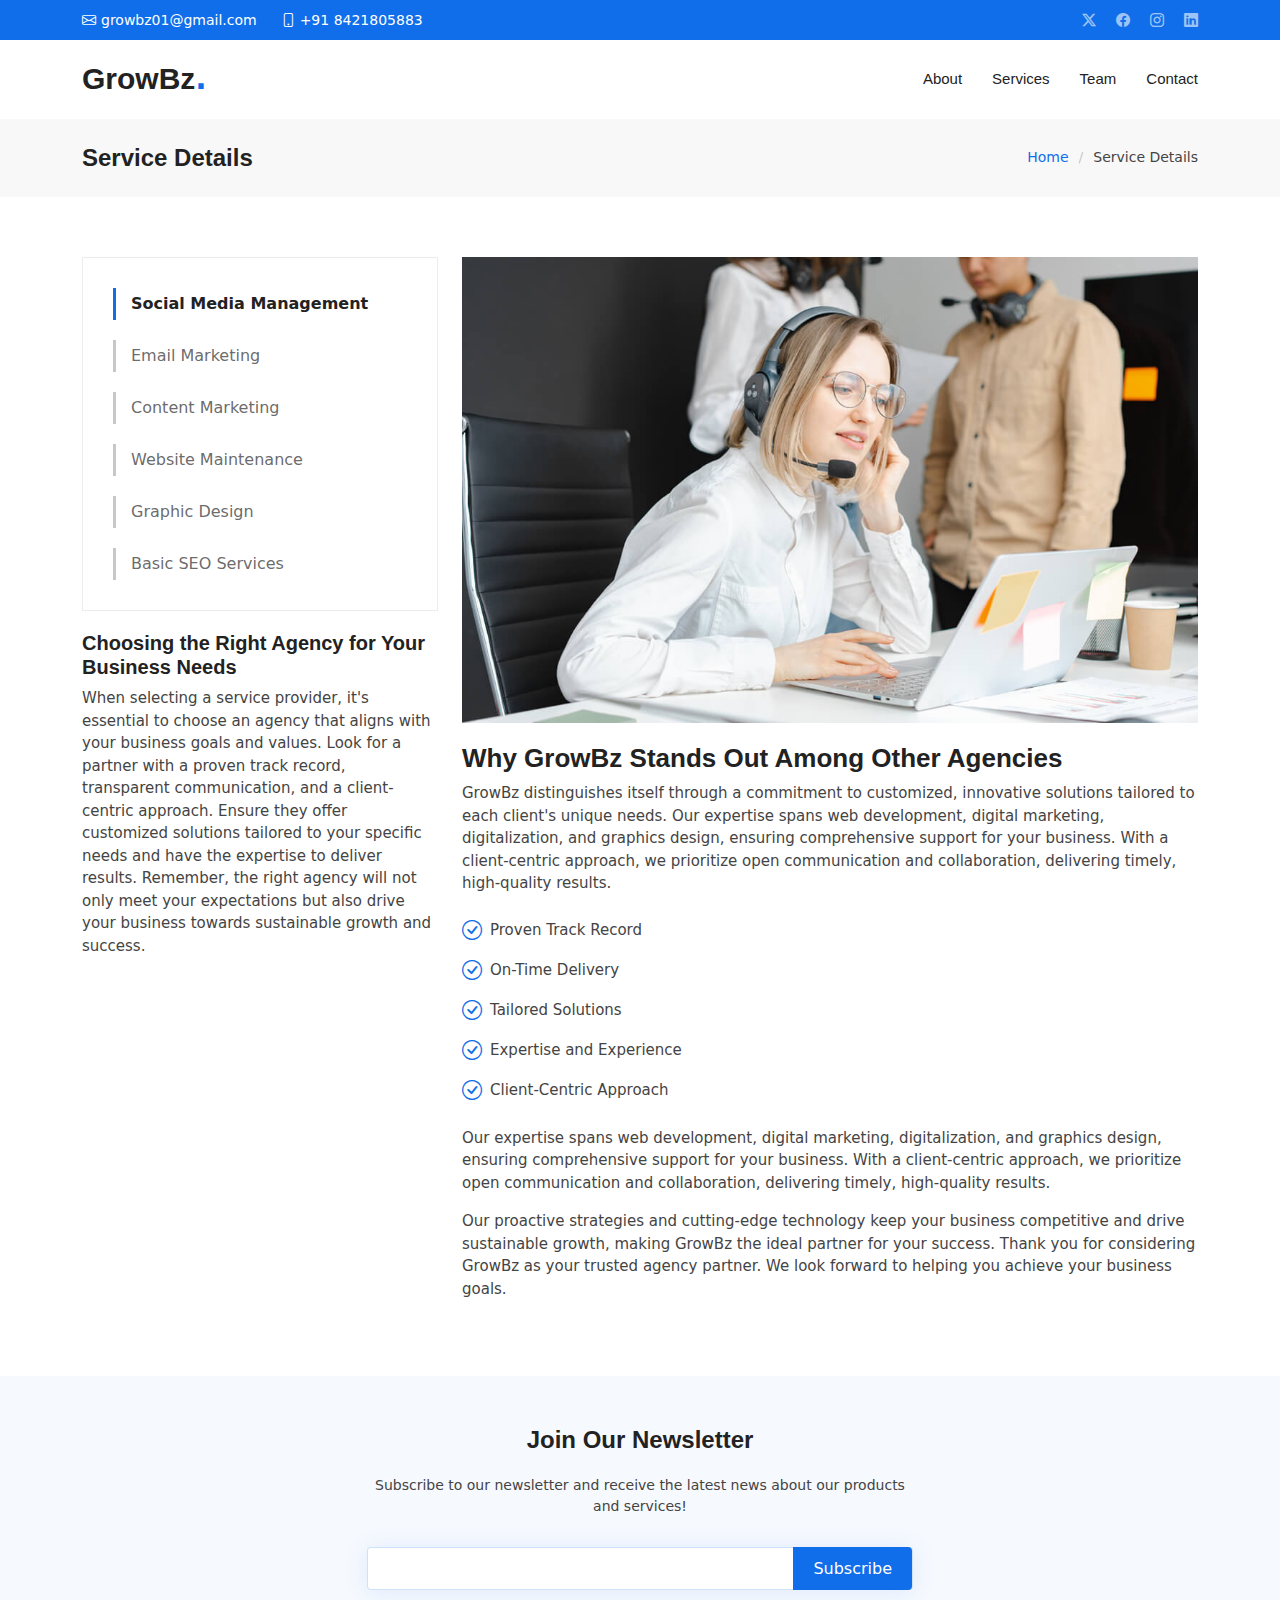
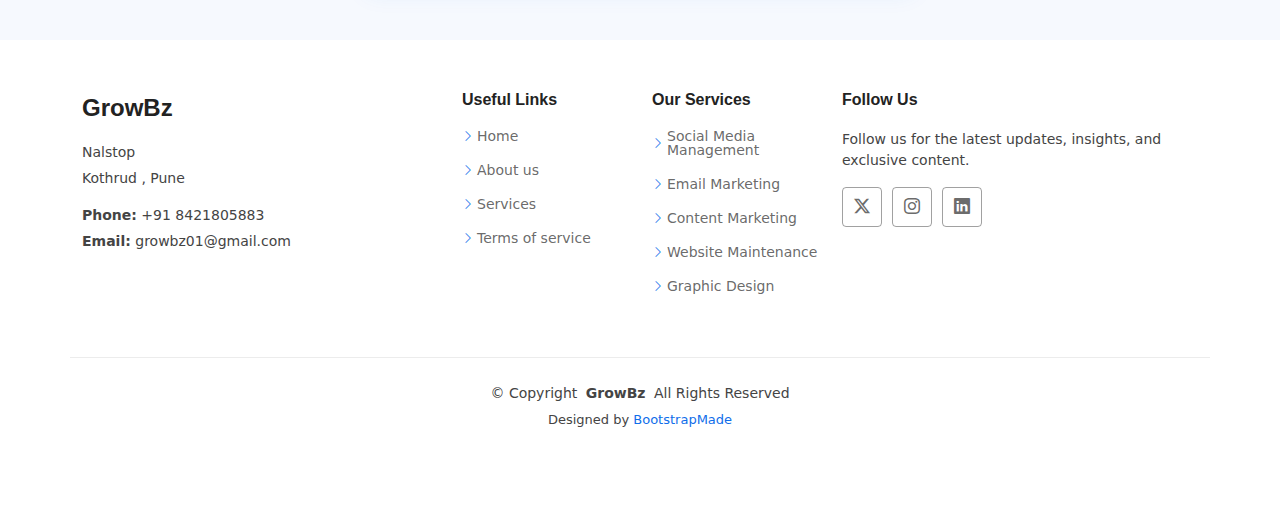
<file: service-details.html>
<!DOCTYPE html>
<html lang="en">

<head>
  <meta charset="utf-8">
  <meta content="width=device-width, initial-scale=1.0" name="viewport">
  <title>Service Details - GrowBz </title>
  <meta content="" name="description">
  <meta content="" name="keywords">

  <!-- Favicons -->
  <link href="assets/img/logo2.png" rel="icon">
  <link href="assets/img/logo2.png" rel="apple-touch-icon">

  <!-- Fonts -->
  <link href="https://fonts.googleapis.com" rel="preconnect">
  <link href="https://fonts.gstatic.com" rel="preconnect" crossorigin>
  <link href="https://fonts.googleapis.com/css2?family=Roboto:ital,wght@0,100;0,300;0,400;0,500;0,700;0,900;1,100;1,300;1,400;1,500;1,700;1,900&family=Open+Sans:ital,wght@0,300;0,400;0,500;0,600;0,700;0,800;1,300;1,400;1,500;1,600;1,700;1,800&family=Montserrat:ital,wght@0,100;0,200;0,300;0,400;0,500;0,600;0,700;0,800;0,900;1,100;1,200;1,300;1,400;1,500;1,600;1,700;1,800;1,900&display=swap" rel="stylesheet">

  <!-- Vendor CSS Files -->
  <link href="assets/vendor/bootstrap/css/bootstrap.min.css" rel="stylesheet">
  <link href="assets/vendor/bootstrap-icons/bootstrap-icons.css" rel="stylesheet">
  <link href="assets/vendor/aos/aos.css" rel="stylesheet">
  <link href="assets/vendor/glightbox/css/glightbox.min.css" rel="stylesheet">
  <link href="assets/vendor/swiper/swiper-bundle.min.css" rel="stylesheet">

  <!-- Main CSS File -->
  <link href="assets/css/main.css" rel="stylesheet">

  <!-- =======================================================
  * Template Name: BizLand
  * Template URL: https://bootstrapmade.com/bizland-bootstrap-business-template/
  * Updated: Jun 02 2024 with Bootstrap v5.3.3
  * Author: BootstrapMade.com
  * License: https://bootstrapmade.com/license/
  ======================================================== -->
</head>

<body class="service-details-page">

  <header id="header" class="header sticky-top">

    <div class="topbar d-flex align-items-center">
      <div class="container d-flex justify-content-center justify-content-md-between">
        <div class="contact-info d-flex align-items-center">
          <i class="bi bi-envelope d-flex align-items-center"><a href="mailto:growbz01@gmail.com">growbz01@gmail.com</a></i>
          <i class="bi bi-phone d-flex align-items-center ms-4"><span>+91 8421805883</span></i>
        </div>
        <div class="social-links d-none d-md-flex align-items-center">
          <a href="#" class="twitter"><i class="bi bi-twitter-x"></i></a>
          <a href="#" class="facebook"><i class="bi bi-facebook"></i></a>
          <a href="#" class="instagram"><i class="bi bi-instagram"></i></a>
          <a href="#" class="linkedin"><i class="bi bi-linkedin"></i></a>
        </div>
      </div>
    </div><!-- End Top Bar -->

    <div class="branding d-flex align-items-cente">

      <div class="container position-relative d-flex align-items-center justify-content-between">
        <a href="index.html" class="logo d-flex align-items-center">
          <!-- Uncomment the line below if you also wish to use an image logo -->
          <!-- <img src="assets/img/logo.png" alt=""> -->
          <h1 class="sitename">GrowBz</h1>
          <span>.</span>
        </a>

        <nav id="navmenu" class="navmenu">
          <ul>
            <li><a href="#hero"></a></li>
            <li><a href="index.html#about">About</a></li>
            <li><a href="index.html#services">Services</a></li>
            <li><a href="index.html" style="display: none;">Portfolio</a></li>
            <li><a href="index.html#team">Team</a></li>
            </li>
            <li><a href="index.html#contact">Contact</a></li>
          </ul>
          <i class="mobile-nav-toggle d-xl-none bi bi-list"></i>
        </nav>

      </div>

    </div>

  </header>

  <main class="main">

    <!-- Page Title -->
    <div class="page-title" data-aos="fade">
      <div class="container d-lg-flex justify-content-between align-items-center">
        <h1 class="mb-2 mb-lg-0">Service Details</h1>
        <nav class="breadcrumbs">
          <ol>
            <li><a href="index.html">Home</a></li>
            <li class="current">Service Details</li>
          </ol>
        </nav>
      </div>
    </div><!-- End Page Title -->

    <!-- Service Details Section -->
    <section id="service-details" class="service-details section">

      <div class="container">

        <div class="row gy-4">

          <div class="col-lg-4" data-aos="fade-up" data-aos-delay="100">
            <div class="services-list">
              <a href="#" class="active">Social Media Management</a>
              <a href="#">Email Marketing</a>
              <a href="#">Content Marketing</a>
              <a href="#">Website Maintenance</a>
              <a href="#">Graphic Design</a>
              <a href="#">Basic SEO Services</a>
            </div>

            <h4>Choosing the Right Agency for Your Business Needs</h4>
            <p>When selecting a service provider, it's essential to choose an agency that aligns with your business goals and values. Look for a partner with a proven track record, transparent communication, and a client-centric approach. Ensure they offer customized solutions tailored to your specific needs and have the expertise to deliver results. Remember, the right agency will not only meet your expectations but also drive your business towards sustainable growth and success.</p>
          </div>

          <div class="col-lg-8" data-aos="fade-up" data-aos-delay="200">
            <img src="assets/img/services.jpg" alt="" class="img-fluid services-img">
            <h3>Why GrowBz Stands Out Among Other Agencies</h3>
            <p>
              GrowBz distinguishes itself through a commitment to customized, innovative solutions tailored to each client's unique needs. Our expertise spans web development, digital marketing, digitalization, and graphics design, ensuring comprehensive support for your business. With a client-centric approach, we prioritize open communication and collaboration, delivering timely, high-quality results.
            </p>
            <ul>
              <li><i class="bi bi-check-circle"></i> <span>Proven Track Record</span></li>
              <li><i class="bi bi-check-circle"></i> <span>On-Time Delivery</span></li>
              <li><i class="bi bi-check-circle"></i> <span>Tailored Solutions</span></li>
              <li><i class="bi bi-check-circle"></i> <span>Expertise and Experience</span></li>
              <li><i class="bi bi-check-circle"></i> <span>Client-Centric Approach</span></li>
            </ul>
            <p>
              Our expertise spans web development, digital marketing, digitalization, and graphics design, ensuring comprehensive support for your business. With a client-centric approach, we prioritize open communication and collaboration, delivering timely, high-quality results.
            </p>
            <p>
              Our proactive strategies and cutting-edge technology keep your business competitive and drive sustainable growth, making GrowBz the ideal partner for your success.

              Thank you for considering GrowBz as your trusted agency partner. We look forward to helping you achieve your business goals.
            </p>
          </div>

        </div>

      </div>

    </section><!-- /Service Details Section -->

  </main>

  <footer id="footer" class="footer">

    <div class="footer-newsletter">
      <div class="container">
        <div class="row justify-content-center text-center">
          <div class="col-lg-6">
            <h4>Join Our Newsletter</h4>
            <p>Subscribe to our newsletter and receive the latest news about our products and services!</p>
            <form action="forms/newsletter.php" method="post" class="php-email-form">
              <div class="newsletter-form"><input type="email" name="email"><input type="submit" value="Subscribe"></div>
              <div class="loading">Loading</div>
              <div class="error-message"></div>
              <div class="sent-message">Your subscription request has been sent. Thank you!</div>
            </form>
          </div>
        </div>
      </div>
    </div>

    <div class="container footer-top">
      <div class="row gy-4">
        <div class="col-lg-4 col-md-6 footer-about">
          <a href="index.html" class="d-flex align-items-center">
            <span class="sitename">GrowBz</span>
          </a>
          <div class="footer-contact pt-3">
            <p>Nalstop</p>
            <p>Kothrud , Pune</p>
            <p class="mt-3"><strong>Phone:</strong> <span>+91 8421805883</span></p>
            <p><strong>Email:</strong> <span>growbz01@gmail.com</span></p>
          </div>
        </div>

        <div class="col-lg-2 col-md-3 footer-links">
          <h4>Useful Links</h4>
          <ul>
            <li><i class="bi bi-chevron-right"></i> <a href="#">Home</a></li>
            <li><i class="bi bi-chevron-right"></i> <a href="#">About us</a></li>
            <li><i class="bi bi-chevron-right"></i> <a href="#">Services</a></li>
            <li><i class="bi bi-chevron-right"></i> <a href="#">Terms of service</a></li>
          </ul>
        </div>

        <div class="col-lg-2 col-md-3 footer-links">
          <h4>Our Services</h4>
          <ul>
            <li><i class="bi bi-chevron-right"></i> <a href="#services">Social Media Management</a></li>
            <li><i class="bi bi-chevron-right"></i> <a href="#services">Email Marketing</a></li>
            <li><i class="bi bi-chevron-right"></i> <a href="#services">Content Marketing</a></li>
            <li><i class="bi bi-chevron-right"></i> <a href="#services">Website Maintenance</a></li>
            <li><i class="bi bi-chevron-right"></i> <a href="#services">Graphic Design</a></li>
          </ul>
        </div>

        <div class="col-lg-4 col-md-12">
          <h4>Follow Us</h4>
          <p>Follow us for the latest updates, insights, and exclusive content.</p>
          <div class="social-links d-flex">
            <a href=""><i class="bi bi-twitter-x"></i></a>
            <a href=""><i class="bi bi-instagram"></i></a>
            <a href=""><i class="bi bi-linkedin"></i></a>
          </div>
        </div>

      </div>
    </div>

    <div class="container copyright text-center mt-4">
      <p>© <span>Copyright</span> <strong class="px-1 sitename">GrowBz</strong> <span>All Rights Reserved</span></p>
      <div class="credits">
        <!-- All the links in the footer should remain intact. -->
        <!-- You can delete the links only if you've purchased the pro version. -->
        <!-- Licensing information: https://bootstrapmade.com/license/ -->
        <!-- Purchase the pro version with working PHP/AJAX contact form: [buy-url] -->
        Designed by <a href="https://bootstrapmade.com/">BootstrapMade</a>
      </div>
    </div>

  </footer>

  <!-- Scroll Top -->
  <a href="#" id="scroll-top" class="scroll-top d-flex align-items-center justify-content-center"><i class="bi bi-arrow-up-short"></i></a>

  <!-- Preloader -->
  <div id="preloader">
    <div></div>
    <div></div>
    <div></div>
    <div></div>
  </div>

  <!-- Vendor JS Files -->
  <script src="assets/vendor/bootstrap/js/bootstrap.bundle.min.js"></script>
  <script src="assets/vendor/php-email-form/validate.js"></script>
  <script src="assets/vendor/aos/aos.js"></script>
  <script src="assets/vendor/glightbox/js/glightbox.min.js"></script>
  <script src="assets/vendor/waypoints/noframework.waypoints.js"></script>
  <script src="assets/vendor/purecounter/purecounter_vanilla.js"></script>
  <script src="assets/vendor/swiper/swiper-bundle.min.js"></script>
  <script src="assets/vendor/imagesloaded/imagesloaded.pkgd.min.js"></script>
  <script src="assets/vendor/isotope-layout/isotope.pkgd.min.js"></script>

  <!-- Main JS File -->
  <script src="assets/js/main.js"></script>

</body>

</html>
</file>
<file: assets/css/main.css>
:root {
  --default-font: "Raleway", system-ui, -apple-system, "Segoe UI", Roboto, "Helvetica Neue", Arial, "Noto Sans", "Liberation Sans", sans-serif, "Apple Color Emoji", "Segoe UI Emoji", "Segoe UI Symbol", "Noto Color Emoji";
  --heading-font: "Poppins", sans-serif;
  --nav-font: "Lexend", sans-serif;
}

:root {
  /* Background Color - This color is applied to the background of the entire website as well as individual sections. */
  --background-color: #ffffff;

  /* Default Color - This is the default color used for the majority of the text content. */
  --default-color: #444444;

  /* Heading Color - This color is used for titles, headings and secondary elements. */
  --heading-color: #222222;

  /* Accent Color - This is the main accent color that represents your brand on the website. It's used for buttons, links, and other elements that need to stand out. */
  --accent-color: #106eea;

  /* Contrast Color - This is a color used for text when the background color is one of the heading, accent, or default colors. Its purpose is to ensure proper contrast and readability when placed over these more dominant colors. */
  --contrast-color: #ffffff;
}

/* Nav Menu Colors */
:root {
  /* Nav Color - This is the default color of the main navmenu links. */
  --nav-color: #222222;

  /* Nav Hover Color - This color is applied to main navmenu links when they are hovered over. */
  --nav-hover-color: #106eea;

  /* Nav Dropdown Background Color - This color is used as the background for dropdown boxes that appear when hovering over primary navigation items. */
  --nav-dropdown-background-color: #ffffff;

  /* Nav Dropdown Color - This color is used for navigation links of the dropdown items in the navigation menu. */
  --nav-dropdown-color: #222222;

  /* Nav Dropdown Hover Color - Similar to --nav-hover-color, this color is applied to dropdown navigation links when they are hovered over. */
  --nav-dropdown-hover-color: #106eea;
}

/* Smooth scroll */
:root {
  scroll-behavior: smooth;
}

/*--------------------------------------------------------------
# General
--------------------------------------------------------------*/
body {
  color: var(--default-color);
  background-color: var(--background-color);
  font-family: var(--default-font);
}

a {
  color: var(--accent-color);
  text-decoration: none;
  transition: 0.3s;
}

a:hover {
  color: color-mix(in srgb, var(--accent-color), transparent 25%);
  text-decoration: none;
}

h1,
h2,
h3,
h4,
h5,
h6 {
  color: var(--heading-color);
  font-family: var(--heading-font);
}

/*--------------------------------------------------------------
# Global Header
--------------------------------------------------------------*/
.header {
  color: var(--default-color);
  transition: all 0.5s;
  z-index: 997;
  background-color: var(--background-color);
}

.header .topbar {
  background-color: var(--accent-color);
  height: 40px;
  padding: 0;
  font-size: 14px;
  transition: all 0.5s;
}

.header .topbar .contact-info i {
  font-style: normal;
  color: var(--contrast-color);
}

.header .topbar .contact-info i a,
.header .topbar .contact-info i span {
  padding-left: 5px;
  color: var(--contrast-color);
}
@media (max-width: 575px) {

  .header .topbar .contact-info i a,
  .header .topbar .contact-info i span {
    font-size: 13px;
  }
}

.header .topbar .contact-info i a {
  line-height: 0;
  transition: 0.3s;
}

.header .topbar .contact-info i a:hover {
  color: var(--contrast-color);
  text-decoration: underline;
}

.header .topbar .social-links a {
  color: color-mix(in srgb, var(--contrast-color), transparent 40%);
  line-height: 0;
  transition: 0.3s;
  margin-left: 20px;
}

.header .topbar .social-links a:hover {
  color: var(--contrast-color);
}

.header .branding {
  min-height: 60px;
  padding: 10px 0;
}

.header .logo {
  line-height: 1;
}

.header .logo img {
  max-height: 36px;
  margin-right: 8px;
}

.header .logo h1 {
  font-size: 30px;
  margin: 0;
  font-weight: 600;
  color: var(--heading-color);
}

.header .logo span {
  color: var(--accent-color);
  font-size: 30px;
  font-weight: 700;
}

.scrolled .header {
  box-shadow: 0px 0 18px color-mix(in srgb, var(--default-color), transparent 85%);
}

/*--------------------------------------------------------------
# Navigation Menu
--------------------------------------------------------------*/
/* Navmenu - Desktop */
@media (min-width: 1200px) {
  .navmenu {
    padding: 0;
  }

  .navmenu ul {
    margin: 0;
    padding: 0;
    display: flex;
    list-style: none;
    align-items: center;
  }

  .navmenu li {
    position: relative;
  }

  .navmenu a,
  .navmenu a:focus {
    color: var(--nav-color);
    padding: 18px 15px;
    font-size: 15px;
    font-family: var(--nav-font);
    font-weight: 500;
    display: flex;
    align-items: center;
    justify-content: space-between;
    white-space: nowrap;
    transition: 0.3s;
  }

  .navmenu a i,
  .navmenu a:focus i {
    font-size: 12px;
    line-height: 0;
    margin-left: 5px;
    transition: 0.3s;
  }

  .navmenu li:last-child a {
    padding-right: 0;
  }

  .navmenu li:hover>a,
  .navmenu .active,
  .navmenu .active:focus {
    color: var(--nav-hover-color);
  }

  .navmenu .dropdown ul {
    margin: 0;
    padding: 10px 0;
    background: var(--nav-dropdown-background-color);
    display: block;
    position: absolute;
    visibility: hidden;
    left: 14px;
    top: 130%;
    opacity: 0;
    transition: 0.3s;
    border-radius: 4px;
    z-index: 99;
    box-shadow: 0px 0px 30px color-mix(in srgb, var(--default-color), transparent 85%);
  }

  .navmenu .dropdown ul li {
    min-width: 200px;
  }

  .navmenu .dropdown ul a {
    padding: 10px 20px;
    font-size: 15px;
    text-transform: none;
    color: var(--nav-dropdown-color);
  }

  .navmenu .dropdown ul a i {
    font-size: 12px;
  }

  .navmenu .dropdown ul a:hover,
  .navmenu .dropdown ul .active:hover,
  .navmenu .dropdown ul li:hover>a {
    color: var(--nav-dropdown-hover-color);
  }

  .navmenu .dropdown:hover>ul {
    opacity: 1;
    top: 100%;
    visibility: visible;
  }

  .navmenu .dropdown .dropdown ul {
    top: 0;
    left: -90%;
    visibility: hidden;
  }

  .navmenu .dropdown .dropdown:hover>ul {
    opacity: 1;
    top: 0;
    left: -100%;
    visibility: visible;
  }
}

/* Navmenu - Mobile */
@media (max-width: 1199px) {
  .mobile-nav-toggle {
    color: var(--nav-color);
    font-size: 28px;
    line-height: 0;
    margin-right: 10px;
    cursor: pointer;
    transition: color 0.3s;
  }

  .navmenu {
    padding: 0;
    z-index: 9997;
  }

  .navmenu ul {
    display: none;
    position: absolute;
    inset: 60px 20px 20px 20px;
    padding: 10px 0;
    margin: 0;
    border-radius: 6px;
    background-color: var(--nav-dropdown-background-color);
    overflow-y: auto;
    transition: 0.3s;
    z-index: 9998;
    box-shadow: 0px 0px 30px color-mix(in srgb, var(--default-color), transparent 90%);
  }

  .navmenu a,
  .navmenu a:focus {
    color: var(--nav-dropdown-color);
    padding: 10px 20px;
    font-family: var(--nav-font);
    font-size: 17px;
    font-weight: 500;
    display: flex;
    align-items: center;
    justify-content: space-between;
    white-space: nowrap;
    transition: 0.3s;
  }

  .navmenu a i,
  .navmenu a:focus i {
    font-size: 12px;
    line-height: 0;
    margin-left: 5px;
    width: 30px;
    height: 30px;
    display: flex;
    align-items: center;
    justify-content: center;
    border-radius: 50%;
    transition: 0.3s;
    background-color: color-mix(in srgb, var(--accent-color), transparent 90%);
  }

  .navmenu a i:hover,
  .navmenu a:focus i:hover {
    background-color: var(--accent-color);
    color: var(--contrast-color);
  }

  .navmenu a:hover,
  .navmenu .active,
  .navmenu .active:focus {
    color: var(--nav-dropdown-hover-color);
  }

  .navmenu .active i,
  .navmenu .active:focus i {
    background-color: var(--accent-color);
    color: var(--contrast-color);
    transform: rotate(180deg);
  }

  .navmenu .dropdown ul {
    position: static;
    display: none;
    z-index: 99;
    padding: 10px 0;
    margin: 10px 20px;
    background-color: var(--nav-dropdown-background-color);
    border: 1px solid color-mix(in srgb, var(--default-color), transparent 90%);
    box-shadow: none;
    transition: all 0.5s ease-in-out;
  }

  .navmenu .dropdown ul ul {
    background-color: rgba(33, 37, 41, 0.1);
  }

  .navmenu .dropdown>.dropdown-active {
    display: block;
    background-color: rgba(33, 37, 41, 0.03);
  }

  .mobile-nav-active {
    overflow: hidden;
  }

  .mobile-nav-active .mobile-nav-toggle {
    color: #fff;
    position: absolute;
    font-size: 32px;
    top: 15px;
    right: 15px;
    margin-right: 0;
    z-index: 9999;
  }

  .mobile-nav-active .navmenu {
    position: fixed;
    overflow: hidden;
    inset: 0;
    background: rgba(33, 37, 41, 0.8);
    transition: 0.3s;
  }

  .mobile-nav-active .navmenu>ul {
    display: block;
  }
}

/*--------------------------------------------------------------
# Global Footer
--------------------------------------------------------------*/
.footer {
  color: var(--default-color);
  background-color: var(--background-color);
  font-size: 14px;
  padding-bottom: 50px;
  position: relative;
}

.footer .footer-newsletter {
  background-color: color-mix(in srgb, var(--accent-color), transparent 96%);
  padding: 50px 0;
}

.footer .footer-newsletter h4 {
  font-size: 24px;
}

.footer .footer-newsletter .newsletter-form {
  margin-top: 30px;
  padding: 6px 8px;
  position: relative;
  background-color: var(--contrast-color);
  border: 1px solid color-mix(in srgb, var(--accent-color), transparent 80%);
  box-shadow: 0px 2px 25px color-mix(in srgb, var(--accent-color), transparent 90%);
  display: flex;
  transition: 0.3s;
  border-radius: 4px;
}

.footer .footer-newsletter .newsletter-form:focus-within {
  border-color: var(--accent-color);
}

.footer .footer-newsletter .newsletter-form input[type=email] {
  border: 0;
  padding: 4px;
  width: 100%;
  background-color: var(--contrast-color);
  color: var(--default-color);
}

.footer .footer-newsletter .newsletter-form input[type=email]:focus-visible {
  outline: none;
}

.footer .footer-newsletter .newsletter-form input[type=submit] {
  border: 0;
  font-size: 16px;
  padding: 0 20px;
  margin: -7px -8px -7px 0;
  background: var(--accent-color);
  color: var(--contrast-color);
  transition: 0.3s;
  border-radius: 0 4px 4px 0;
}

.footer .footer-newsletter .newsletter-form input[type=submit]:hover {
  background: color-mix(in srgb, var(--accent-color), transparent 20%);
}

.footer .footer-newsletter .error-message {
  display: none;
  background: #df1529;
  color: #ffffff;
  text-align: left;
  padding: 15px;
  margin-top: 10px;
  font-weight: 600;
  border-radius: 4px;
}

.footer .footer-newsletter .sent-message {
  display: none;
  color: #ffffff;
  background: #059652;
  text-align: center;
  padding: 15px;
  margin-top: 10px;
  font-weight: 600;
  border-radius: 4px;
}

.footer .footer-newsletter .loading {
  display: none;
  background: var(--background-color);
  text-align: center;
  padding: 15px;
  margin-top: 10px;
}

.footer .footer-newsletter .loading:before {
  content: "";
  display: inline-block;
  border-radius: 50%;
  width: 24px;
  height: 24px;
  margin: 0 10px -6px 0;
  border: 3px solid var(--accent-color);
  border-top-color: var(--background-color);
  animation: subscription-loading 1s linear infinite;
}

@keyframes subscription-loading {
  0% {
    transform: rotate(0deg);
  }

  100% {
    transform: rotate(360deg);
  }
}

.footer .footer-top {
  padding-top: 50px;
}

.footer .social-links a {
  display: flex;
  align-items: center;
  justify-content: center;
  width: 40px;
  height: 40px;
  border-radius: 4px;
  border: 1px solid color-mix(in srgb, var(--default-color), transparent 50%);
  font-size: 16px;
  color: color-mix(in srgb, var(--default-color), transparent 20%);
  margin-right: 10px;
  transition: 0.3s;
}

.footer .social-links a:hover {
  color: var(--accent-color);
  border-color: var(--accent-color);
}

.footer h4 {
  font-size: 16px;
  font-weight: bold;
  position: relative;
  padding-bottom: 12px;
}

.footer .footer-links {
  margin-bottom: 30px;
}

.footer .footer-links ul {
  list-style: none;
  padding: 0;
  margin: 0;
}

.footer .footer-links ul i {
  margin-right: 3px;
  font-size: 12px;
  line-height: 0;
  color: var(--accent-color);
}

.footer .footer-links ul li {
  padding: 10px 0;
  display: flex;
  align-items: center;
}

.footer .footer-links ul li:first-child {
  padding-top: 0;
}

.footer .footer-links ul a {
  display: inline-block;
  color: color-mix(in srgb, var(--default-color), transparent 20%);
  line-height: 1;
}

.footer .footer-links ul a:hover {
  color: var(--accent-color);
}

.footer .footer-about a {
  color: var(--heading-color);
  font-size: 24px;
  font-weight: 600;
  font-family: var(--heading-font);
}

.footer .footer-contact p {
  margin-bottom: 5px;
}

.footer .copyright {
  padding-top: 25px;
  padding-bottom: 25px;
  border-top: 1px solid color-mix(in srgb, var(--default-color), transparent 90%);
}

.footer .copyright p {
  margin-bottom: 0;
}

.footer .credits {
  margin-top: 6px;
  font-size: 13px;
}

/*--------------------------------------------------------------
# Preloader
--------------------------------------------------------------*/
#preloader {
  position: fixed;
  inset: 0;
  z-index: 9999;
  overflow: hidden;
  background-color: var(--background-color);
  transition: all 0.6s ease-out;
  width: 100%;
  height: 100vh;
  display: flex;
  align-items: center;
  justify-content: center;
}

#preloader div {
  width: 13px;
  height: 13px;
  background-color: var(--accent-color);
  border-radius: 50%;
  animation-timing-function: cubic-bezier(0, 1, 1, 0);
  position: absolute;
  left: 50%;
}

#preloader div:nth-child(1) {
  left: calc(50% + 8px);
  animation: animate-preloader-1 0.6s infinite;
}

#preloader div:nth-child(2) {
  left: calc(50% + 8px);
  animation: animate-preloader-2 0.6s infinite;
}

#preloader div:nth-child(3) {
  left: calc(50% + 32px);
  animation: animate-preloader-2 0.6s infinite;
}

#preloader div:nth-child(4) {
  left: calc(50% + 56px);
  animation: animate-preloader-3 0.6s infinite;
}

@keyframes animate-preloader-1 {
  0% {
    transform: scale(0);
  }

  100% {
    transform: scale(1);
  }
}

@keyframes animate-preloader-3 {
  0% {
    transform: scale(1);
  }

  100% {
    transform: scale(0);
  }
}

@keyframes animate-preloader-2 {
  0% {
    transform: translate(0, 0);
  }

  100% {
    transform: translate(24px, 0);
  }
}

/*--------------------------------------------------------------
# Scroll Top Button
--------------------------------------------------------------*/
.scroll-top {
  position: fixed;
  visibility: hidden;
  opacity: 0;
  right: 15px;
  bottom: 15px;
  z-index: 99999;
  background-color: var(--accent-color);
  width: 40px;
  height: 40px;
  border-radius: 4px;
  transition: all 0.4s;
}

.scroll-top i {
  font-size: 24px;
  color: var(--contrast-color);
  line-height: 0;
}

.scroll-top:hover {
  background-color: color-mix(in srgb, var(--accent-color), transparent 20%);
  color: var(--contrast-color);
}

.scroll-top.active {
  visibility: visible;
  opacity: 1;
}

/*--------------------------------------------------------------
# Disable aos animation delay on mobile devices
--------------------------------------------------------------*/
@media screen and (max-width: 768px) {
  [data-aos-delay] {
    transition-delay: 0 !important;
  }
}

/*--------------------------------------------------------------
# Global Page Titles & Breadcrumbs
--------------------------------------------------------------*/
.page-title {
  --background-color: color-mix(in srgb, var(--default-color), transparent 96%);
  color: var(--default-color);
  background-color: var(--background-color);
  padding: 25px 0;
  position: relative;
}

.page-title h1 {
  font-size: 24px;
  font-weight: 600;
}

.page-title .breadcrumbs ol {
  display: flex;
  flex-wrap: wrap;
  list-style: none;
  padding: 0;
  margin: 0;
  font-size: 14px;
  font-weight: 400;
}

.page-title .breadcrumbs ol li+li {
  padding-left: 10px;
}

.page-title .breadcrumbs ol li+li::before {
  content: "/";
  display: inline-block;
  padding-right: 10px;
  color: color-mix(in srgb, var(--default-color), transparent 70%);
}

/*--------------------------------------------------------------
# Global Sections
--------------------------------------------------------------*/
section,
.section {
  color: var(--default-color);
  background-color: var(--background-color);
  padding: 60px 0;
  scroll-margin-top: 118px;
  overflow: clip;
}

@media (max-width: 1199px) {

  section,
  .section {
    scroll-margin-top: 100px;
  }
}

/*--------------------------------------------------------------
# Global Section Titles
--------------------------------------------------------------*/
.section-title {
  text-align: center;
  padding-bottom: 60px;
  position: relative;
}

.section-title h2 {
  font-size: 13px;
  letter-spacing: 1px;
  font-weight: 700;
  padding: 8px 20px;
  margin: 0;
  background: color-mix(in srgb, var(--accent-color), transparent 90%);
  color: var(--accent-color);
  display: inline-block;
  text-transform: uppercase;
  border-radius: 50px;
  font-family: var(--default-font);
}

.section-title p {
  color: var(--heading-color);
  margin: 10px 0 0 0;
  font-size: 32px;
  font-weight: 700;
  font-family: var(--heading-font);
}

.section-title p .description-title {
  color: var(--accent-color);
}

/*--------------------------------------------------------------
# Hero Section
--------------------------------------------------------------*/
.hero {
  width: 100%;
  min-height: 75vh;
  position: relative;
  padding: 60px 0;
  display: flex;
  align-items: center;
  background: url("../img/hero-bg.jpg") top left;
  background-size: cover;
}

.hero:before {
  content: "";
  background: color-mix(in srgb, var(--contrast-color), transparent 30%);
  position: absolute;
  bottom: 0;
  top: 0;
  left: 0;
  right: 0;
}

.hero .container {
  position: relative;
}

.hero h1 {
  margin: 0;
  font-size: 48px;
  font-weight: 700;
  line-height: 56px;
}

.hero h1 span {
  color: var(--accent-color);
}

.hero p {
  color: color-mix(in srgb, var(--default-color), transparent 30%);
  margin: 5px 0 30px 0;
  font-size: 20px;
  font-weight: 400;
}

.hero .btn-get-started {
  color: var(--contrast-color);
  background: var(--accent-color);
  font-family: var(--heading-font);
  font-weight: 400;
  font-size: 16px;
  letter-spacing: 1px;
  display: inline-block;
  padding: 12px 30px;
  border-radius: 4px;
  transition: 0.5s;
  box-shadow: 0 8px 28px color-mix(in srgb, var(--accent-color), transparent 80%);
}

.hero .btn-get-started:hover {
  color: var(--contrast-color);
  background: color-mix(in srgb, var(--accent-color), transparent 15%);
  box-shadow: 0 8px 28px color-mix(in srgb, var(--accent-color), transparent 55%);
}

.hero .btn-watch-video {
  font-size: 16px;
  transition: 0.5s;
  margin-left: 25px;
  color: var(--default-color);
  font-weight: 600;
}

.hero .btn-watch-video i {
  color: var(--accent-color);
  font-size: 32px;
  transition: 0.3s;
  line-height: 0;
  margin-right: 8px;
}

.hero .btn-watch-video:hover {
  color: var(--accent-color);
}

.hero .btn-watch-video:hover i {
  color: color-mix(in srgb, var(--accent-color), transparent 15%);
}

.hero .animated {
  animation: up-down 2s ease-in-out infinite alternate-reverse both;
}

@media (max-width: 640px) {
  .hero h1 {
    font-size: 28px;
    line-height: 36px;
  }

  .hero p {
    font-size: 18px;
    line-height: 24px;
    margin-bottom: 30px;
  }

  .hero .btn-get-started,
  .hero .btn-watch-video {
    font-size: 13px;
  }
}

@keyframes up-down {
  0% {
    transform: translateY(10px);
  }

  100% {
    transform: translateY(-10px);
  }
}

/*--------------------------------------------------------------
# Featured Services Section
--------------------------------------------------------------*/
.featured-services .service-item {
  box-shadow: 0px 0 25px 0 color-mix(in srgb, var(--default-color), transparent 90%);
  padding: 50px 30px;
  transition: all 0.3s ease-in-out;
  height: 100%;
  position: relative;
  z-index: 1;
}

.featured-services .service-item:before {
  content: "";
  position: absolute;
  background: var(--accent-color);
  inset: 100% 0 0 0;
  transition: all 0.3s;
  z-index: -1;
}

.featured-services .service-item .icon {
  margin-bottom: 10px;
}

.featured-services .service-item .icon i {
  color: var(--accent-color);
  font-size: 36px;
  transition: ease-in-out 0.3s;
}

.featured-services .service-item h4 {
  font-weight: 700;
  margin-bottom: 15px;
  font-size: 20px;
}

.featured-services .service-item h4 a {
  color: var(--heading-color);
  transition: ease-in-out 0.3s;
}

.featured-services .service-item p {
  line-height: 24px;
  font-size: 14px;
  margin-bottom: 0;
  transition: ease-in-out 0.3s;
}

.featured-services .service-item:hover h4 a,
.featured-services .service-item:hover .icon i,
.featured-services .service-item:hover p {
  color: var(--contrast-color);
}

.featured-services .service-item:hover:before {
  background: var(--accent-color);
  inset: 0;
  border-radius: 0px;
}

/*--------------------------------------------------------------
# About Section
--------------------------------------------------------------*/
.about {
  --background-color: color-mix(in srgb, var(--accent-color), transparent 96%);
}

.about .about-content h3 {
  font-weight: 700;
  font-size: 26px;
}

.about .about-content ul {
  list-style: none;
  padding: 0;
}

.about .about-content ul li {
  display: flex;
  align-items: flex-start;
  margin-bottom: 35px;
}

.about .about-content ul li:first-child {
  margin-top: 35px;
}

.about .about-content ul i {
  background: var(--contrast-color);
  box-shadow: 0px 6px 15px color-mix(in srgb, var(--accent-color), transparent 90%);
  display: flex;
  align-items: center;
  justify-content: center;
  flex-shrink: 0;
  width: 64px;
  height: 64px;
  font-size: 24px;
  margin-right: 15px;
  color: var(--accent-color);
  border-radius: 50px;
}

.about .about-content ul h4 {
  font-size: 18px;
  font-weight: 600;
}

.about .about-content ul p {
  font-size: 15px;
}

.about .about-content p:last-child {
  margin-bottom: 0;
}

/*--------------------------------------------------------------
# Skills Section
--------------------------------------------------------------*/
.skills .progress {
  height: 60px;
  display: block;
  background: none;
  border-radius: 0;
}

.skills .progress .skill {
  color: var(--heading-color);
  padding: 0;
  margin: 0 0 6px 0;
  text-transform: uppercase;
  display: block;
  font-weight: 600;
  font-family: var(--heading-font);
}

.skills .progress .skill .val {
  float: right;
  font-style: normal;
}

.skills .progress-bar-wrap {
  background: color-mix(in srgb, var(--default-color), transparent 90%);
  height: 10px;
}

.skills .progress-bar {
  width: 1px;
  height: 10px;
  transition: 0.9s;
  background-color: var(--accent-color);
}

/*--------------------------------------------------------------
# Stats Section
--------------------------------------------------------------*/
.stats i {
  background-color: var(--accent-color);
  color: var(--contrast-color);
  border: 6px solid var(--contrast-color);
  width: 64px;
  height: 64px;
  font-size: 24px;
  border-radius: 50px;
  display: inline-flex;
  align-items: center;
  justify-content: center;
  position: relative;
  z-index: 1;
}

.stats .stats-item {
  background-color: color-mix(in srgb, var(--accent-color), transparent 95%);
  margin-top: -32px;
  padding: 40px 30px 35px 30px;
  width: 100%;
  position: relative;
  text-align: center;
  border-radius: 4px;
  z-index: 0;
}

.stats .stats-item span {
  font-size: 36px;
  display: block;
  font-weight: 700;
}

.stats .stats-item p {
  padding: 0;
  margin: 0;
  font-family: var(--heading-font);
  font-size: 16px;
}

/*--------------------------------------------------------------
# Clients Section
--------------------------------------------------------------*/
.clients {
  --background-color: color-mix(in srgb, var(--accent-color), transparent 96%);
  padding: 25px 0;
}

.clients .swiper {
  padding: 10px 0;
}

.clients .swiper-wrapper {
  height: auto;
}

.clients .swiper-slide img {
  transition: 0.3s;
}

.clients .swiper-slide img:hover {
  transform: scale(1.1);
}

/*--------------------------------------------------------------
# Services Section
--------------------------------------------------------------*/
.services .service-item {
  text-align: center;
  border: 1px solid color-mix(in srgb, var(--default-color), transparent 85%);
  padding: 80px 20px;
  transition: border ease-in-out 0.3s;
  height: 100%;
}

.services .service-item .icon {
  margin: 0 auto;
  width: 64px;
  height: 64px;
  background: var(--accent-color);
  border-radius: 4px;
  display: flex;
  align-items: center;
  justify-content: center;
  margin-bottom: 20px;
  transition: 0.3s;
}

.services .service-item .icon i {
  color: var(--contrast-color);
  font-size: 28px;
  transition: ease-in-out 0.3s;
}

.services .service-item h3 {
  font-weight: 700;
  margin: 10px 0 15px 0;
  font-size: 22px;
  transition: 0.3s;
}

.services .service-item p {
  line-height: 24px;
  font-size: 14px;
  margin-bottom: 0;
}

.services .service-item:hover {
  border-color: var(--accent-color);
}

.services .service-item:hover h3 {
  color: var(--accent-color);
}

/*--------------------------------------------------------------
# Testimonials Section
--------------------------------------------------------------*/
.testimonials {
  --default-color: #ffffff;
  --background-color: #000000;
  --heading-color: #ffffff;
  padding: 80px 0;
  position: relative;
}

.testimonials:before {
  content: "";
  background: color-mix(in srgb, var(--background-color), transparent 30%);
  position: absolute;
  inset: 0;
  z-index: 2;
}

.testimonials .testimonials-bg {
  position: absolute;
  inset: 0;
  display: block;
  width: 100%;
  height: 100%;
  object-fit: cover;
  z-index: 1;
}

.testimonials .container {
  position: relative;
  z-index: 3;
}

.testimonials .testimonials-carousel,
.testimonials .testimonials-slider {
  overflow: hidden;
}

.testimonials .testimonial-item {
  text-align: center;
}

.testimonials .testimonial-item .testimonial-img {
  width: 100px;
  border-radius: 50%;
  border: 6px solid color-mix(in srgb, var(--default-color), transparent 85%);
  margin: 0 auto;
}

.testimonials .testimonial-item h3 {
  font-size: 20px;
  font-weight: bold;
  margin: 10px 0 5px 0;
}

.testimonials .testimonial-item h4 {
  font-size: 14px;
  margin: 0 0 15px 0;
  color: color-mix(in srgb, var(--default-color), transparent 40%);
}

.testimonials .testimonial-item .stars {
  margin-bottom: 15px;
}

.testimonials .testimonial-item .stars i {
  color: #ffc107;
  margin: 0 1px;
}

.testimonials .testimonial-item .quote-icon-left,
.testimonials .testimonial-item .quote-icon-right {
  color: color-mix(in srgb, var(--default-color), transparent 40%);
  font-size: 26px;
  line-height: 0;
}

.testimonials .testimonial-item .quote-icon-left {
  display: inline-block;
  left: -5px;
  position: relative;
}

.testimonials .testimonial-item .quote-icon-right {
  display: inline-block;
  right: -5px;
  position: relative;
  top: 10px;
  transform: scale(-1, -1);
}

.testimonials .testimonial-item p {
  font-style: italic;
  margin: 0 auto 15px auto;
}

.testimonials .swiper-wrapper {
  height: auto;
}

.testimonials .swiper-pagination {
  margin-top: 20px;
  position: relative;
}

.testimonials .swiper-pagination .swiper-pagination-bullet {
  width: 12px;
  height: 12px;
  background-color: color-mix(in srgb, var(--default-color), transparent 50%);
  opacity: 0.5;
}

.testimonials .swiper-pagination .swiper-pagination-bullet-active {
  background-color: var(--default-color);
  opacity: 1;
}

@media (min-width: 992px) {
  .testimonials .testimonial-item p {
    width: 80%;
  }
}

/*--------------------------------------------------------------
# Portfolio Section
--------------------------------------------------------------*/
.portfolio .portfolio-filters {
  padding: 0;
  margin: 0 auto 20px auto;
  list-style: none;
  text-align: center;
}

.portfolio .portfolio-filters li {
  cursor: pointer;
  display: inline-block;
  padding: 8px 20px 10px 20px;
  margin: 0;
  font-size: 15px;
  font-weight: 500;
  line-height: 1;
  margin-bottom: 5px;
  border-radius: 4px;
  transition: all 0.3s ease-in-out;
  font-family: var(--heading-font);
}

.portfolio .portfolio-filters li:hover,
.portfolio .portfolio-filters li.filter-active {
  color: var(--contrast-color);
  background-color: var(--accent-color);
}

.portfolio .portfolio-filters li:first-child {
  margin-left: 0;
}

.portfolio .portfolio-filters li:last-child {
  margin-right: 0;
}

@media (max-width: 575px) {
  .portfolio .portfolio-filters li {
    font-size: 14px;
    margin: 0 0 10px 0;
  }
}

.portfolio .portfolio-item {
  position: relative;
  overflow: hidden;
}

.portfolio .portfolio-item .portfolio-info {
  opacity: 0;
  position: absolute;
  left: 12px;
  right: 12px;
  bottom: -100%;
  z-index: 3;
  transition: all ease-in-out 0.5s;
  background: color-mix(in srgb, var(--background-color), transparent 10%);
  padding: 15px;
}

.portfolio .portfolio-item .portfolio-info h4 {
  font-size: 18px;
  font-weight: 600;
  padding-right: 50px;
}

.portfolio .portfolio-item .portfolio-info p {
  color: color-mix(in srgb, var(--default-color), transparent 30%);
  font-size: 14px;
  margin-bottom: 0;
  padding-right: 50px;
}

.portfolio .portfolio-item .portfolio-info .preview-link,
.portfolio .portfolio-item .portfolio-info .details-link {
  position: absolute;
  right: 50px;
  font-size: 24px;
  top: calc(50% - 14px);
  color: color-mix(in srgb, var(--default-color), transparent 30%);
  transition: 0.3s;
  line-height: 0;
}

.portfolio .portfolio-item .portfolio-info .preview-link:hover,
.portfolio .portfolio-item .portfolio-info .details-link:hover {
  color: var(--accent-color);
}

.portfolio .portfolio-item .portfolio-info .details-link {
  right: 14px;
  font-size: 28px;
}

.portfolio .portfolio-item:hover .portfolio-info {
  opacity: 1;
  bottom: 0;
}

/*--------------------------------------------------------------
# Team Section
--------------------------------------------------------------*/
.team {
  --background-color: color-mix(in srgb, var(--accent-color), transparent 96%);
}

.team .team-member {
  box-shadow: 0px 2px 15px color-mix(in srgb, var(--default-color), transparent 90%);
  overflow: hidden;
  border-radius: 5px;
}

.team .team-member .member-img {
  position: relative;
  overflow: hidden;
}

.team .team-member .social {
  position: absolute;
  left: 0;
  bottom: 0;
  right: 0;
  height: 40px;
  opacity: 0;
  transition: ease-in-out 0.3s;
  background: color-mix(in srgb, var(--contrast-color), transparent 20%);
  display: flex;
  align-items: center;
  justify-content: center;
}

.team .team-member .social a {
  transition: color 0.3s;
  color: var(--heading-color);
  margin: 0 10px;
  display: inline-flex;
  align-items: center;
  justify-content: center;
}

.team .team-member .social a i {
  line-height: 0;
}

.team .team-member .social a:hover {
  color: var(--accent-color);
}

.team .team-member .social i {
  font-size: 18px;
  margin: 0 2px;
}

.team .team-member .member-info {
  background-color: var(--contrast-color);
  padding: 25px 15px;
  text-align: center;
}

.team .team-member .member-info h4 {
  font-weight: 700;
  margin-bottom: 5px;
  font-size: 18px;
  color: color-mix(in srgb, var(--default-color), transparent 20%);
}

.team .team-member .member-info span {
  display: block;
  font-size: 13px;
  font-weight: 400;
  color: color-mix(in srgb, var(--default-color), transparent 40%);
}

.team .team-member .member-info p {
  font-style: italic;
  font-size: 14px;
  line-height: 26px;
  color: color-mix(in srgb, var(--default-color), transparent 40%);
}

.team .team-member:hover .social {
  opacity: 1;
}

/*--------------------------------------------------------------
# Pricing Section
--------------------------------------------------------------*/
.pricing .pricing-item {
  box-shadow: 0px 0px 4px color-mix(in srgb, var(--default-color), transparent 90%);
  padding: 20px;
  text-align: center;
  border-radius: 5px;
  position: relative;
  overflow: hidden;
}

.pricing .pricing-item h3 {
  font-weight: 400;
  margin: -20px -20px 20px -20px;
  padding: 20px 15px;
  font-size: 16px;
  font-weight: 600;
  color: color-mix(in srgb, var(--default-color), transparent 20%);
  background: color-mix(in srgb, var(--default-color), transparent 95%);
}

.pricing .pricing-item h4 {
  font-size: 36px;
  font-weight: 600;
  font-family: var(--heading-font);
}

.pricing .pricing-item h4 sup {
  font-size: 20px;
  top: -15px;
  left: -3px;
}

.pricing .pricing-item h4 span {
  color: color-mix(in srgb, var(--default-color), transparent 40%);
  font-size: 16px;
  font-weight: 300;
}

.pricing .pricing-item ul {
  padding: 15px 0;
  list-style: none;
  text-align: center;
  line-height: 20px;
  font-size: 14px;
}

.pricing .pricing-item ul li {
  padding-bottom: 16px;
}

.pricing .pricing-item ul i {
  color: var(--accent-color);
  font-size: 18px;
  padding-right: 4px;
}

.pricing .pricing-item ul .na {
  color: color-mix(in srgb, var(--default-color), transparent 40%);
  text-decoration: line-through;
}

.pricing .btn-wrap {
  background: color-mix(in srgb, var(--default-color), transparent 95%);
  margin: 0 -20px -20px -20px;
  padding: 20px 15px;
  text-align: center;
}

.pricing .btn-buy {
  background: var(--accent-color);
  color: var(--contrast-color);
  display: inline-block;
  padding: 8px 35px 10px 35px;
  border-radius: 4px;
  transition: none;
  font-size: 14px;
  font-weight: 400;
  font-family: var(--heading-font);
  font-weight: 600;
  transition: 0.3s;
}

.pricing .btn-buy:hover {
  background: color-mix(in srgb, var(--accent-color), transparent 20%);
}

.pricing .featured h3 {
  background: var(--accent-color);
  color: var(--contrast-color);
}

.pricing .advanced {
  background: var(--accent-color);
  color: var(--contrast-color);
  width: 200px;
  position: absolute;
  top: 18px;
  right: -68px;
  transform: rotate(45deg);
  z-index: 1;
  font-size: 14px;
  padding: 1px 0 3px 0;
}

/*--------------------------------------------------------------
# Faq Section
--------------------------------------------------------------*/
.faq {
  --background-color: color-mix(in srgb, var(--accent-color), transparent 96%);
}

.faq .faq-container .faq-item {
  background-color: var(--contrast-color);
  position: relative;
  padding: 20px;
  margin-bottom: 15px;
  border: 1px solid color-mix(in srgb, var(--default-color), transparent 85%);
  border-radius: 5px;
  overflow: hidden;
}

.faq .faq-container .faq-item:last-child {
  margin-bottom: 0;
}

.faq .faq-container .faq-item h3 {
  font-weight: 600;
  font-size: 18px;
  line-height: 24px;
  margin: 0 30px 0 0;
  transition: 0.3s;
  cursor: pointer;
  display: flex;
  align-items: center;
}

.faq .faq-container .faq-item h3 .num {
  color: var(--accent-color);
  padding-right: 5px;
}

.faq .faq-container .faq-item h3:hover {
  color: var(--accent-color);
}

.faq .faq-container .faq-item .faq-content {
  display: grid;
  grid-template-rows: 0fr;
  transition: 0.3s ease-in-out;
  visibility: hidden;
  opacity: 0;
}

.faq .faq-container .faq-item .faq-content p {
  margin-bottom: 0;
  overflow: hidden;
}

.faq .faq-container .faq-item .faq-toggle {
  position: absolute;
  top: 20px;
  right: 20px;
  font-size: 16px;
  line-height: 0;
  transition: 0.3s;
  cursor: pointer;
}

.faq .faq-container .faq-item .faq-toggle:hover {
  color: var(--accent-color);
}

.faq .faq-container .faq-active {
  background-color: var(--accent-color);
  border-color: var(--accent-color);
  color: var(--contrast-color);
}

.faq .faq-container .faq-active h3 {
  color: var(--contrast-color);
}

.faq .faq-container .faq-active .faq-content {
  grid-template-rows: 1fr;
  visibility: visible;
  opacity: 1;
  padding-top: 10px;
}

.faq .faq-container .faq-active .faq-toggle {
  transform: rotate(90deg);
  color: var(--accent-color);
}

/*--------------------------------------------------------------
# Contact Section
--------------------------------------------------------------*/
.contact .info-wrap {
  box-shadow: 0px 0px 20px color-mix(in srgb, var(--default-color), transparent 90%);
  padding: 30px;
}

@media (max-width: 575px) {
  .contact .info-wrap {
    padding: 20px;
  }
}

.contact .info-item {
  margin-bottom: 40px;
}

.contact .info-item i {
  font-size: 20px;
  color: var(--accent-color);
  background: color-mix(in srgb, var(--accent-color), transparent 92%);
  width: 44px;
  height: 44px;
  display: flex;
  justify-content: center;
  align-items: center;
  border-radius: 50px;
  transition: all 0.3s ease-in-out;
  margin-right: 15px;
}

.contact .info-item h3 {
  font-size: 20px;
  padding: 0;
  font-size: 18px;
  font-weight: 700;
  margin-bottom: 5px;
}

.contact .info-item p {
  padding: 0;
  margin-bottom: 0;
  font-size: 14px;
}

.contact .info-item:hover i {
  background: var(--accent-color);
  color: var(--contrast-color);
}

.contact .php-email-form {
  height: 100%;
  padding: 30px;
  box-shadow: 0px 0px 20px color-mix(in srgb, var(--default-color), transparent 90%);
}

@media (max-width: 575px) {
  .contact .php-email-form {
    padding: 20px;
  }
}

.contact .php-email-form .error-message {
  display: none;
  background: #df1529;
  color: #ffffff;
  text-align: left;
  padding: 15px;
  margin-bottom: 24px;
  font-weight: 600;
}

.contact .php-email-form .sent-message {
  display: none;
  color: #ffffff;
  background: #059652;
  text-align: center;
  padding: 15px;
  margin-bottom: 24px;
  font-weight: 600;
}

.contact .php-email-form .loading {
  display: none;
  background: var(--background-color);
  text-align: center;
  padding: 15px;
  margin-bottom: 24px;
}

.contact .php-email-form .loading:before {
  content: "";
  display: inline-block;
  border-radius: 50%;
  width: 24px;
  height: 24px;
  margin: 0 10px -6px 0;
  border: 3px solid var(--accent-color);
  border-top-color: var(--background-color);
  animation: animate-loading 1s linear infinite;
}

.contact .php-email-form input[type=text],
.contact .php-email-form input[type=email],
.contact .php-email-form textarea {
  font-size: 14px;
  padding: 10px 15px;
  box-shadow: none;
  border-radius: 0;
  color: var(--default-color);
  background-color: color-mix(in srgb, var(--background-color), transparent 50%);
  border-color: color-mix(in srgb, var(--default-color), transparent 80%);
}

.contact .php-email-form input[type=text]:focus,
.contact .php-email-form input[type=email]:focus,
.contact .php-email-form textarea:focus {
  border-color: var(--accent-color);
}

.contact .php-email-form input[type=text]::placeholder,
.contact .php-email-form input[type=email]::placeholder,
.contact .php-email-form textarea::placeholder {
  color: color-mix(in srgb, var(--default-color), transparent 70%);
}

.contact .php-email-form button[type=submit] {
  color: var(--contrast-color);
  background: var(--accent-color);
  border: 0;
  padding: 10px 30px;
  transition: 0.4s;
  border-radius: 4px;
}

.contact .php-email-form button[type=submit]:hover {
  background: color-mix(in srgb, var(--accent-color), transparent 25%);
}

@keyframes animate-loading {
  0% {
    transform: rotate(0deg);
  }

  100% {
    transform: rotate(360deg);
  }
}

/*--------------------------------------------------------------
# Service Details Section
--------------------------------------------------------------*/
.service-details .services-list {
  padding: 10px 30px;
  border: 1px solid color-mix(in srgb, var(--default-color), transparent 90%);
  margin-bottom: 20px;
}

.service-details .services-list a {
  display: block;
  line-height: 1;
  padding: 8px 0 8px 15px;
  border-left: 3px solid color-mix(in srgb, var(--default-color), transparent 70%);
  margin: 20px 0;
  color: color-mix(in srgb, var(--default-color), transparent 20%);
  transition: 0.3s;
}

.service-details .services-list a.active {
  color: var(--heading-color);
  font-weight: 700;
  border-color: var(--accent-color);
}

.service-details .services-list a:hover {
  border-color: var(--accent-color);
}

.service-details .services-img {
  margin-bottom: 20px;
}

.service-details h3 {
  font-size: 26px;
  font-weight: 700;
}

.service-details h4 {
  font-size: 20px;
  font-weight: 700;
}

.service-details p {
  font-size: 15px;
}

.service-details ul {
  list-style: none;
  padding: 0;
  font-size: 15px;
}

.service-details ul li {
  padding: 5px 0;
  display: flex;
  align-items: center;
}

.service-details ul i {
  font-size: 20px;
  margin-right: 8px;
  color: var(--accent-color);
}

/*--------------------------------------------------------------
# Portfolio Details Section
--------------------------------------------------------------*/
.portfolio-details .portfolio-details-slider img {
  width: 100%;
}

.portfolio-details .portfolio-details-slider .swiper-pagination {
  margin-top: 20px;
  position: relative;
}

.portfolio-details .portfolio-details-slider .swiper-pagination .swiper-pagination-bullet {
  width: 12px;
  height: 12px;
  background-color: color-mix(in srgb, var(--default-color), transparent 85%);
  opacity: 1;
}

.portfolio-details .portfolio-details-slider .swiper-pagination .swiper-pagination-bullet-active {
  background-color: var(--accent-color);
}

.portfolio-details .portfolio-info {
  padding: 30px;
  box-shadow: 0px 0 30px color-mix(in srgb, var(--default-color), transparent 90%);
}

.portfolio-details .portfolio-info h3 {
  font-size: 22px;
  font-weight: 700;
  margin-bottom: 20px;
  padding-bottom: 20px;
  border-bottom: 1px solid color-mix(in srgb, var(--default-color), transparent 85%);
}

.portfolio-details .portfolio-info ul {
  list-style: none;
  padding: 0;
  font-size: 15px;
}

.portfolio-details .portfolio-info ul li+li {
  margin-top: 10px;
}

.portfolio-details .portfolio-description {
  padding-top: 30px;
}

.portfolio-details .portfolio-description h2 {
  font-size: 26px;
  font-weight: 700;
  margin-bottom: 20px;
}

.portfolio-details .portfolio-description p {
  padding: 0;
  color: color-mix(in srgb, var(--default-color), transparent 30%);
}

/*--------------------------------------------------------------
# Starter Section Section
--------------------------------------------------------------*/
.starter-section {
  /* Add your styles here */
}
</file>
